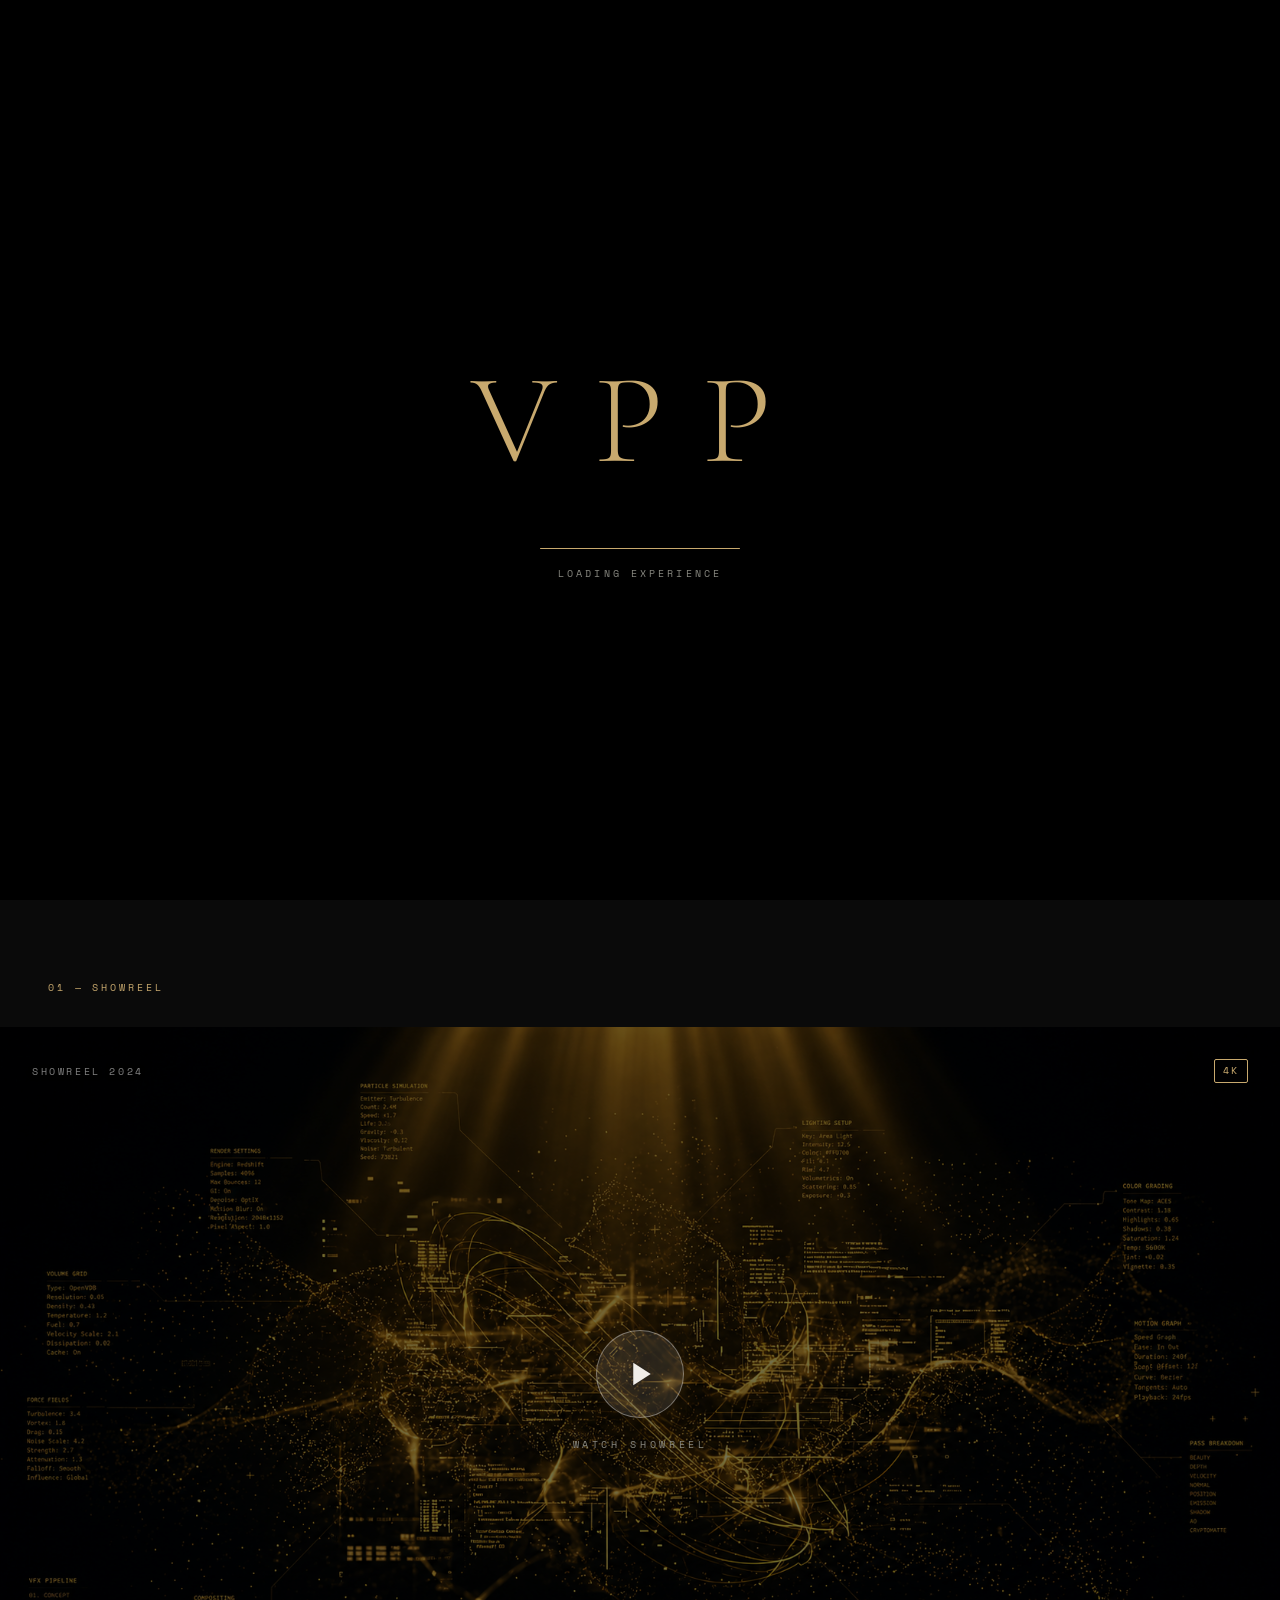
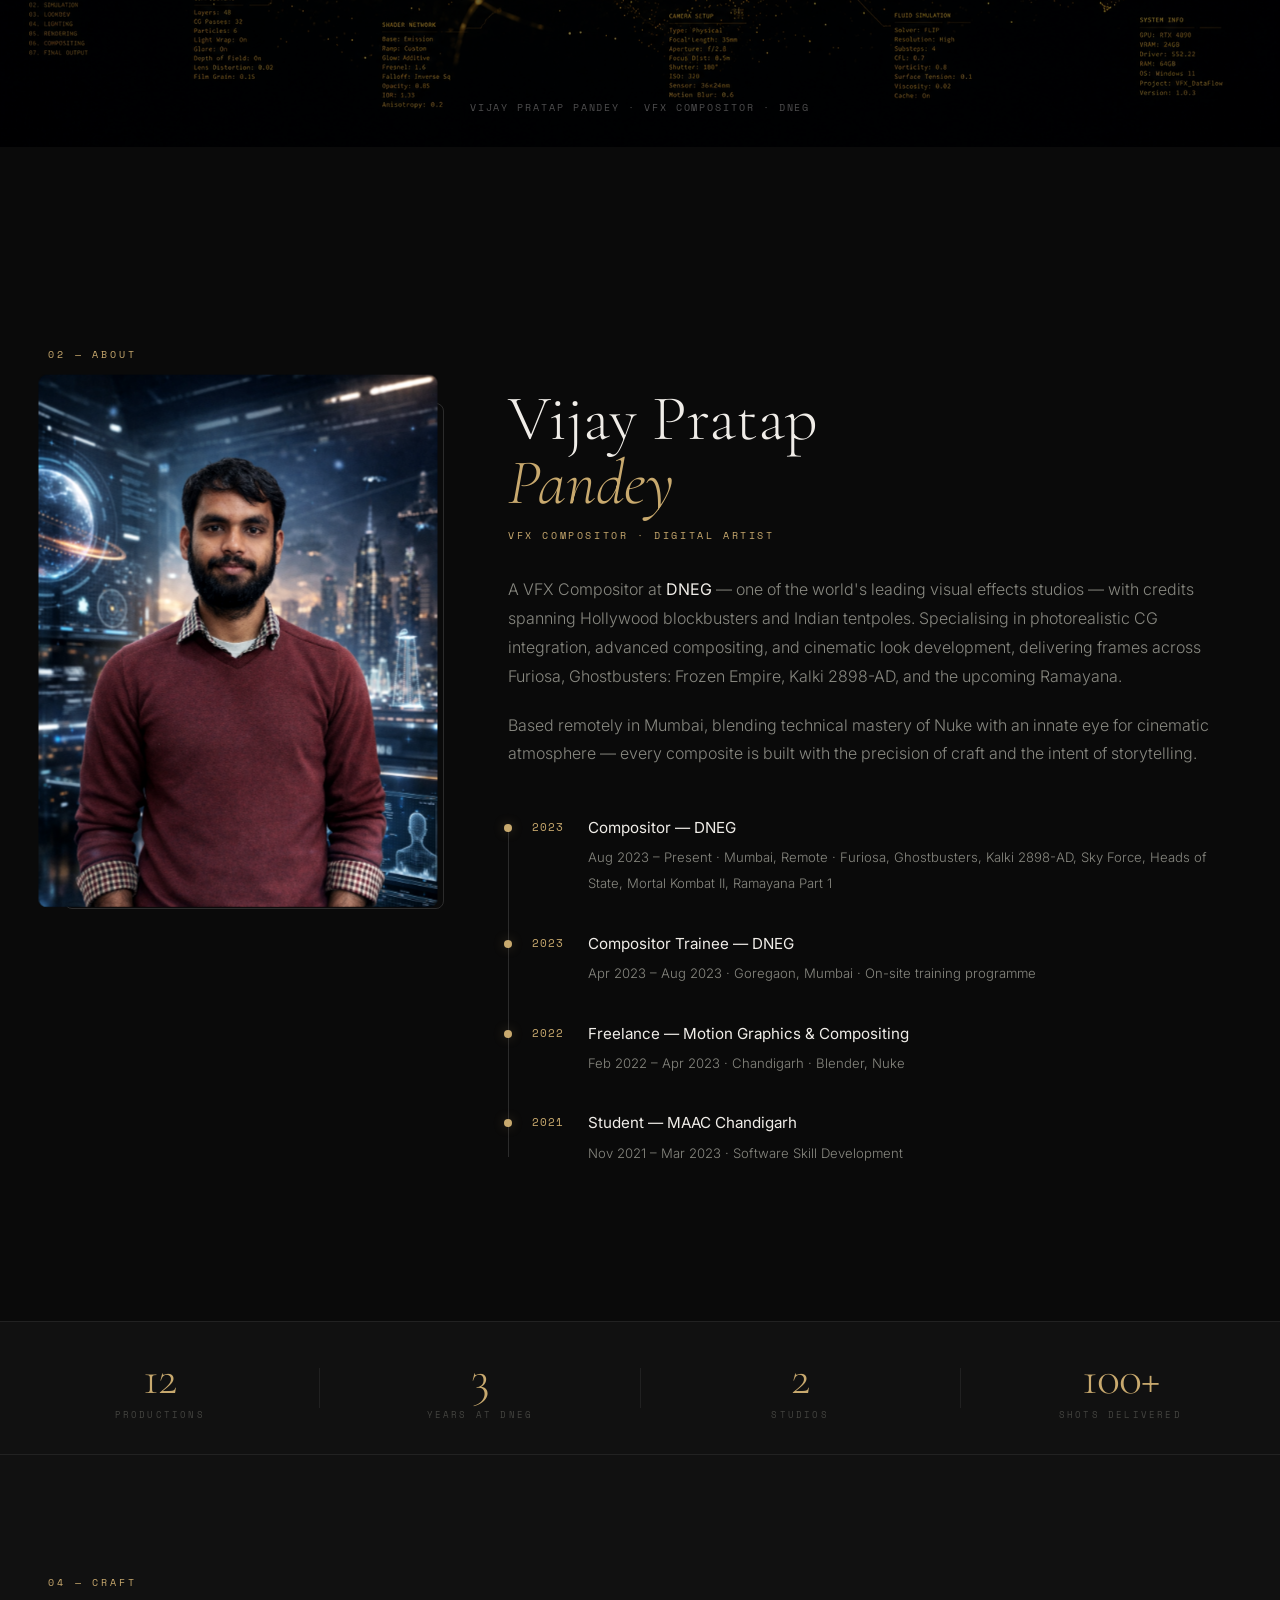
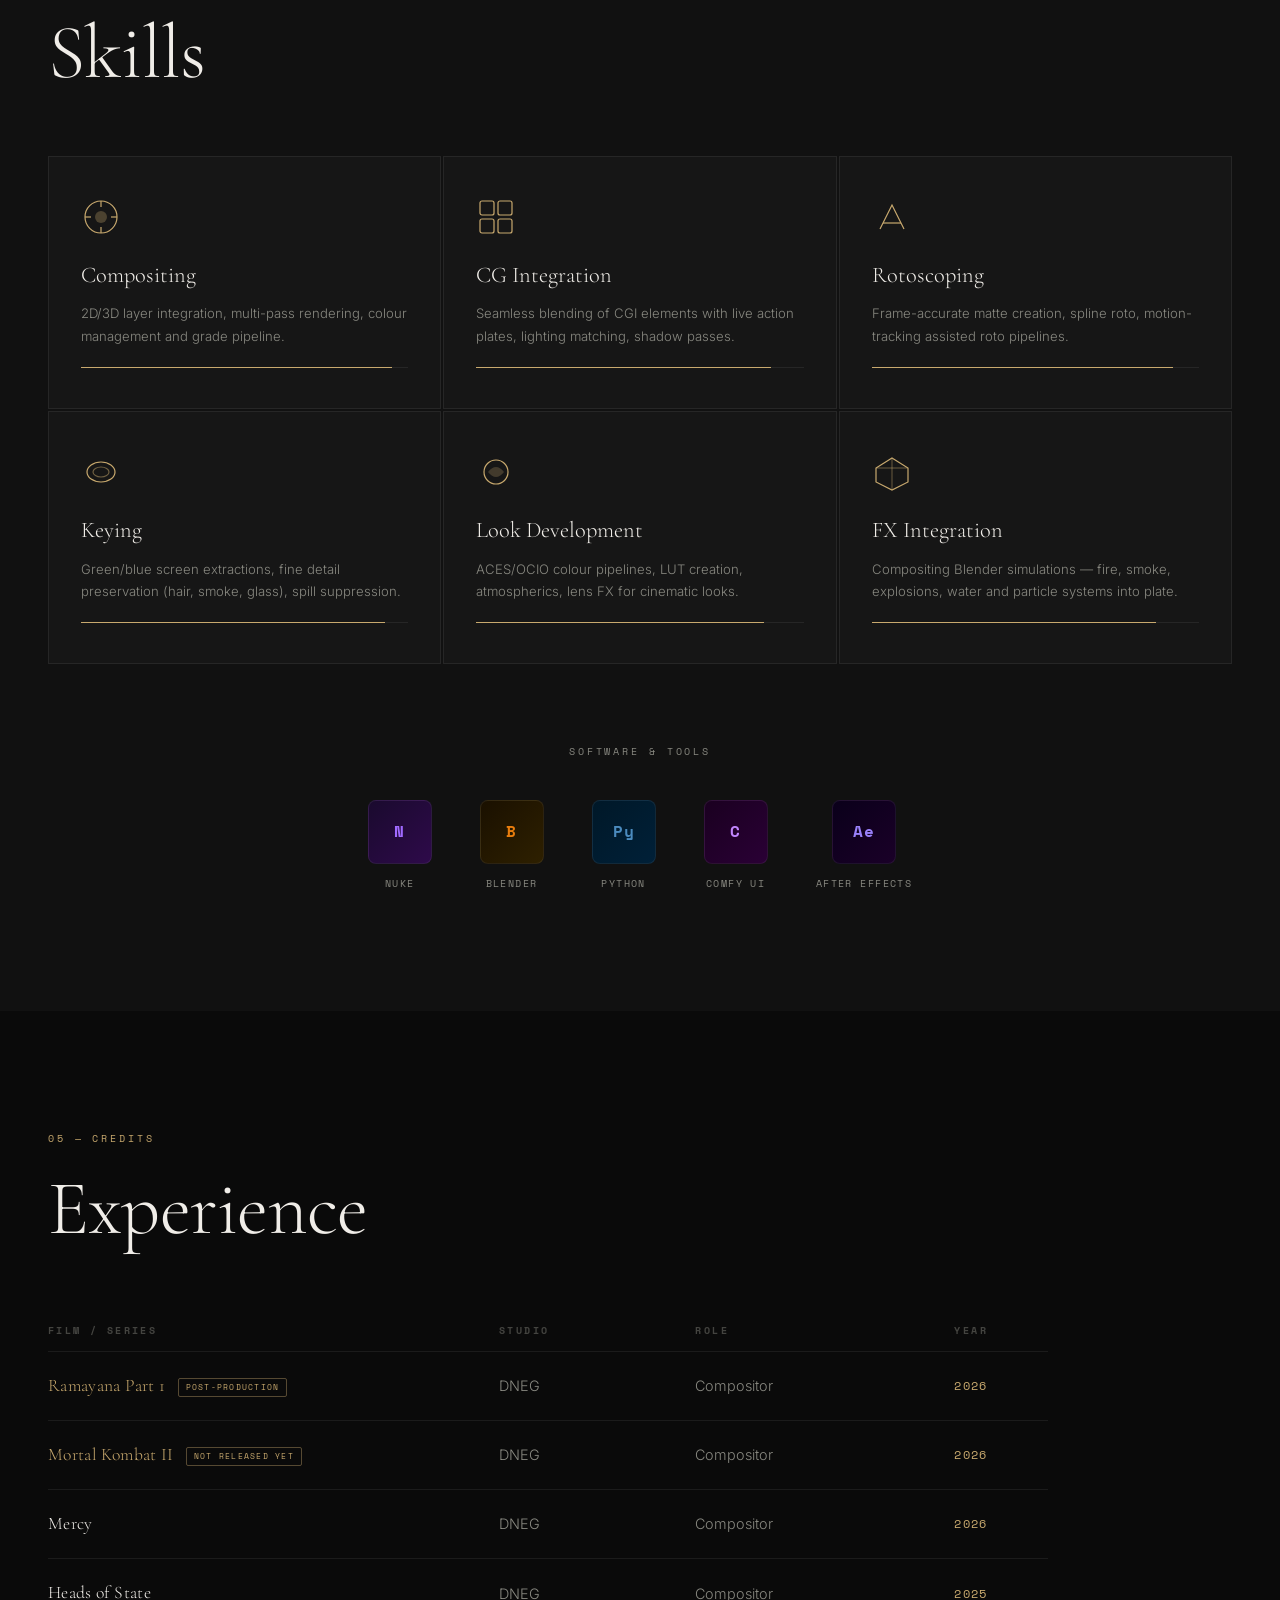
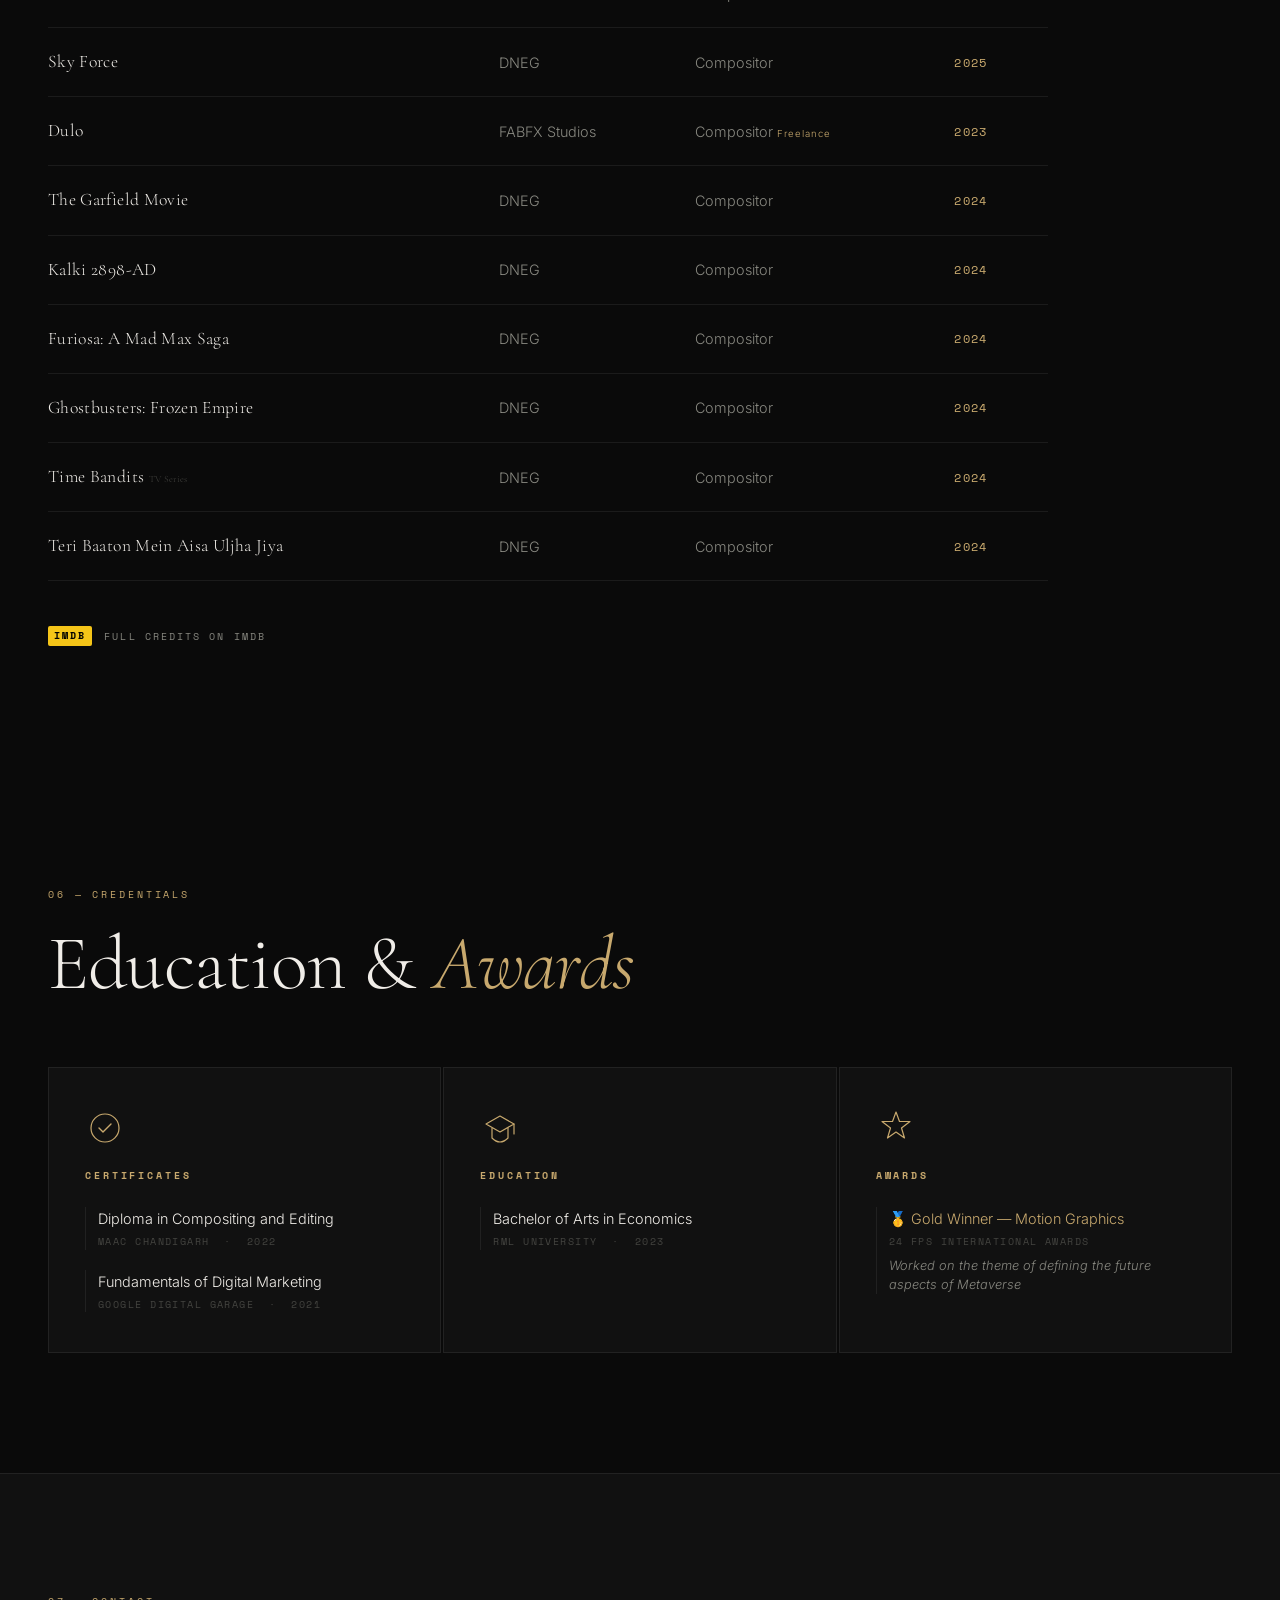
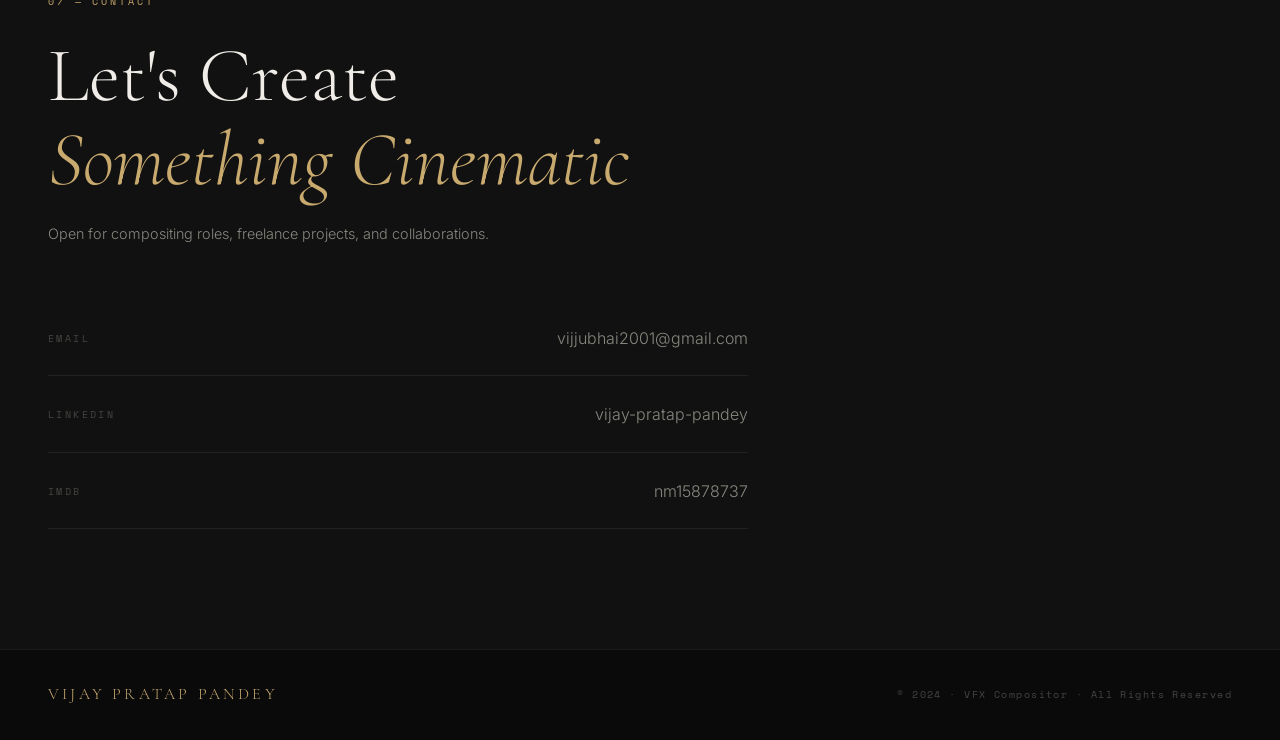
<file: index.html>
<!DOCTYPE html>
<html lang="en">

<head>
    <meta charset="UTF-8" />
    <meta name="viewport" content="width=device-width, initial-scale=1.0" />
    <title>Vijay Pratap Pandey — VFX Compositor</title>
    <meta name="description"
        content="Professional portfolio of Vijay Pratap Pandey — VFX Compositor & Digital Artist. Cinematic storytelling through pixels." />
    <link rel="preconnect" href="https://fonts.googleapis.com" />
    <link rel="preconnect" href="https://fonts.gstatic.com" crossorigin />
    <link
        href="https://fonts.googleapis.com/css2?family=Cormorant+Garamond:ital,wght@0,300;0,400;0,500;0,600;1,300;1,400&family=Inter:wght@200;300;400;500&family=Space+Mono:wght@400;700&display=swap"
        rel="stylesheet" />
    <link rel="stylesheet" href="css/style.css" />
    <link rel="stylesheet" href="css/animations.css" />
    <!-- Preload critical images so they're ready when loader hides -->
    <link rel="preload" as="image" href="assets/images/hero-poster.jpg" />
    <link rel="preload" as="image" href="assets/images/showreel-poster.jpg" />
</head>

<body class="loading">



    <!-- Film Grain Overlay -->
    <div id="grain-overlay" aria-hidden="true"></div>

    <!-- ═══════════════════════════════════════════════════
       LOADING SCREEN
  ═══════════════════════════════════════════════════ -->
    <div id="loader">
        <div class="loader-inner">
            <div class="loader-monogram">VPP</div>
            <div class="loader-bar-track">
                <div class="loader-bar"></div>
            </div>
            <div class="loader-label">Loading Experience</div>
        </div>
    </div>

    <!-- ═══════════════════════════════════════════════════
       NAVIGATION
  ═══════════════════════════════════════════════════ -->
    <nav id="main-nav">
        <div class="nav-logo">VPP</div>
        <ul class="nav-links">
            <li><a href="#showreel">Showreel</a></li>
            <li><a href="#about">About</a></li>
            <li><a href="projects.html">Projects</a></li>
            <li><a href="tools.html">Tools</a></li>
            <li><a href="#experience">Experience</a></li>
            <li><a href="#contact">Contact</a></li>
        </ul>
        <button class="nav-menu-btn" id="nav-menu-btn" aria-label="Open menu">
            <span></span><span></span><span></span>
        </button>
    </nav>

    <!-- Mobile Nav -->
    <div id="mobile-nav">
        <ul>
            <li><a href="#showreel">Showreel</a></li>
            <li><a href="#about">About</a></li>
            <li><a href="projects.html">Projects</a></li>
            <li><a href="tools.html">Tools</a></li>
            <li><a href="#experience">Experience</a></li>
            <li><a href="#contact">Contact</a></li>
        </ul>
    </div>

    <!-- ═══════════════════════════════════════════════════
       HERO
  ═══════════════════════════════════════════════════ -->
    <section id="hero">
        <div class="hero-video-wrap">
            <div class="hero-bg"></div>
            <div class="hero-overlay"></div>
        </div>

        <div class="hero-content">
            <div class="hero-eyebrow reveal-line">VISUAL EFFECTS COMPOSITOR</div>
            <h1 class="hero-name">
                <span class="name-line" id="name-line-1">VIJAY PRATAP</span>
                <span class="name-line" id="name-line-2">PANDEY</span>
            </h1>
            <p class="hero-tagline reveal-fade">
                Cinematic Storytelling Through Pixels
            </p>
            <a href="#showreel" class="hero-cta reveal-fade">
                <span>Watch Showreel</span>
                <svg width="18" height="18" viewBox="0 0 24 24" fill="none" stroke="currentColor" stroke-width="1.5">
                    <polygon points="5 3 19 12 5 21 5 3" />
                </svg>
            </a>
        </div>

        <div class="scroll-indicator">
            <div class="scroll-line"></div>
            <span>SCROLL</span>
        </div>
    </section>

    <!-- ═══════════════════════════════════════════════════
       SHOWREEL
  ═══════════════════════════════════════════════════ -->
    <section id="showreel" class="section-reveal">
        <div class="section-label">01 — SHOWREEL</div>
        <div class="showreel-player-wrap">
            <div class="showreel-poster-wrap">
                <img src="assets/images/showreel-poster.jpg" alt="Showreel poster" class="showreel-poster-img" />
                <div class="showreel-poster-overlay">
                    <div class="showreel-poster-top">
                        <span class="showreel-stamp">SHOWREEL 2024</span>
                        <span class="showreel-quality">4K</span>
                    </div>
                    <div class="showreel-poster-center">
                        <a href="https://youtu.be/uxAts_I17SA" target="_blank" rel="noopener" class="sr-watch-btn"
                            id="sr-watch-btn">
                            <div class="sr-big-play">
                                <svg viewBox="0 0 24 24" fill="currentColor">
                                    <polygon points="5 3 19 12 5 21 5 3" />
                                </svg>
                            </div>
                            <span>WATCH SHOWREEL</span>
                        </a>
                    </div>
                    <p class="showreel-poster-name">Vijay Pratap Pandey · VFX Compositor · DNEG</p>
                </div>
            </div>
        </div>
    </section>


    <!-- ═══════════════════════════════════════════════════
       ABOUT
  ═══════════════════════════════════════════════════ -->
    <section id="about" class="section-reveal">
        <div class="section-label">02 — ABOUT</div>
        <div class="about-layout">
            <div class="about-portrait-wrap">
                <div class="portrait-outer">
                    <img src="assets/images/profile.png" alt="Vijay Pratap Pandey — VFX Compositor" class="portrait-img"
                        id="portrait-img" />
                    <div class="portrait-frame"></div>
                </div>
            </div>
            <div class="about-content">
                <h2 class="about-name">Vijay Pratap<br><em>Pandey</em></h2>
                <div class="about-role">VFX Compositor · Digital Artist</div>
                <p class="about-bio">
                    A VFX Compositor at <strong>DNEG</strong> — one of the world's leading visual effects studios — with
                    credits spanning Hollywood blockbusters and Indian tentpoles. Specialising in photorealistic CG
                    integration, advanced compositing, and cinematic look development, delivering frames across Furiosa,
                    Ghostbusters: Frozen Empire, Kalki 2898-AD, and the upcoming Ramayana.
                </p>
                <p class="about-bio">
                    Based remotely in Mumbai, blending technical mastery of Nuke with an innate eye for cinematic
                    atmosphere — every composite is built with the precision of craft and the intent of storytelling.
                </p>

                <div class="timeline">
                    <div class="timeline-item">
                        <span class="timeline-year">2023</span>
                        <div class="timeline-content">
                            <strong>Compositor — DNEG</strong>
                            <span>Aug 2023 – Present · Mumbai, Remote · Furiosa, Ghostbusters, Kalki 2898-AD, Sky Force,
                                Heads of State, Mortal Kombat II, Ramayana Part 1</span>
                        </div>
                    </div>
                    <div class="timeline-item">
                        <span class="timeline-year">2023</span>
                        <div class="timeline-content">
                            <strong>Compositor Trainee — DNEG</strong>
                            <span>Apr 2023 – Aug 2023 · Goregaon, Mumbai · On-site training programme</span>
                        </div>
                    </div>
                    <div class="timeline-item">
                        <span class="timeline-year">2022</span>
                        <div class="timeline-content">
                            <strong>Freelance — Motion Graphics &amp; Compositing</strong>
                            <span>Feb 2022 – Apr 2023 · Chandigarh · Blender, Nuke</span>
                        </div>
                    </div>
                    <div class="timeline-item">
                        <span class="timeline-year">2021</span>
                        <div class="timeline-content">
                            <strong>Student — MAAC Chandigarh</strong>
                            <span>Nov 2021 – Mar 2023 · Software Skill Development</span>
                        </div>
                    </div>
                </div>
            </div>
        </div>
    </section>


    <!-- ═══════════════════════════════════════════════════
       PROJECTS / WORK
  ═══════════════════════════════════════════════════ -->
    
    <!-- Stats Strip -->
    <div class="stats-strip" id="stats-strip">
        <div class="stat-item">
            <span class="stat-num" data-target="12">0</span>
            <span class="stat-label">Productions</span>
        </div>
        <div class="stat-divider"></div>
        <div class="stat-item">
            <span class="stat-num" data-target="3">0</span>
            <span class="stat-label">Years at DNEG</span>
        </div>
        <div class="stat-divider"></div>
        <div class="stat-item">
            <span class="stat-num" data-target="2">0</span>
            <span class="stat-label">Studios</span>
        </div>
        <div class="stat-divider"></div>
        <div class="stat-item">
            <span class="stat-num" data-target="100">0</span>
            <span class="stat-label">Shots Delivered</span>
        </div>
    </div>
    <!-- Projects migrated to projects.html -->



    <!-- ═══════════════════════════════════════════════════
       SKILLS
  ═══════════════════════════════════════════════════ -->
    <section id="skills" class="section-reveal">
        <div class="section-header">
            <div class="section-label">04 — CRAFT</div>
            <h2 class="section-title">Skills</h2>
        </div>

        <div class="skills-grid">
            <div class="skill-card">
                <div class="skill-icon">
                    <svg viewBox="0 0 40 40" fill="none">
                        <circle cx="20" cy="20" r="16" stroke="currentColor" stroke-width="1.2" />
                        <circle cx="20" cy="20" r="6" fill="currentColor" opacity="0.3" />
                        <line x1="20" y1="4" x2="20" y2="10" stroke="currentColor" stroke-width="1.2" />
                        <line x1="20" y1="30" x2="20" y2="36" stroke="currentColor" stroke-width="1.2" />
                        <line x1="4" y1="20" x2="10" y2="20" stroke="currentColor" stroke-width="1.2" />
                        <line x1="30" y1="20" x2="36" y2="20" stroke="currentColor" stroke-width="1.2" />
                    </svg>
                </div>
                <h3>Compositing</h3>
                <p>2D/3D layer integration, multi-pass rendering, colour management and grade pipeline.</p>
                <div class="skill-bar">
                    <div class="skill-fill" data-w="95"></div>
                </div>
            </div>
            <div class="skill-card">
                <div class="skill-icon">
                    <svg viewBox="0 0 40 40" fill="none">
                        <rect x="4" y="4" width="14" height="14" rx="2" stroke="currentColor" stroke-width="1.2" />
                        <rect x="22" y="4" width="14" height="14" rx="2" stroke="currentColor" stroke-width="1.2" />
                        <rect x="4" y="22" width="14" height="14" rx="2" stroke="currentColor" stroke-width="1.2" />
                        <rect x="22" y="22" width="14" height="14" rx="2" stroke="currentColor" stroke-width="1.2" />
                    </svg>
                </div>
                <h3>CG Integration</h3>
                <p>Seamless blending of CGI elements with live action plates, lighting matching, shadow passes.</p>
                <div class="skill-bar">
                    <div class="skill-fill" data-w="90"></div>
                </div>
            </div>
            <div class="skill-card">
                <div class="skill-icon">
                    <svg viewBox="0 0 40 40" fill="none">
                        <path d="M8 32 L20 8 L32 32" stroke="currentColor" stroke-width="1.2" />
                        <path d="M11 26 L29 26" stroke="currentColor" stroke-width="1.2" />
                    </svg>
                </div>
                <h3>Rotoscoping</h3>
                <p>Frame-accurate matte creation, spline roto, motion-tracking assisted roto pipelines.</p>
                <div class="skill-bar">
                    <div class="skill-fill" data-w="92"></div>
                </div>
            </div>
            <div class="skill-card">
                <div class="skill-icon">
                    <svg viewBox="0 0 40 40" fill="none">
                        <ellipse cx="20" cy="20" rx="14" ry="10" stroke="currentColor" stroke-width="1.2" />
                        <ellipse cx="20" cy="20" rx="8" ry="5" stroke="currentColor" stroke-width="1.2" opacity="0.5" />
                    </svg>
                </div>
                <h3>Keying</h3>
                <p>Green/blue screen extractions, fine detail preservation (hair, smoke, glass), spill suppression.</p>
                <div class="skill-bar">
                    <div class="skill-fill" data-w="93"></div>
                </div>
            </div>
            <div class="skill-card">
                <div class="skill-icon">
                    <svg viewBox="0 0 40 40" fill="none">
                        <circle cx="20" cy="20" r="12" stroke="currentColor" stroke-width="1.2" />
                        <path d="M12 20 Q20 10 28 20 Q20 30 12 20" fill="currentColor" opacity="0.25" />
                    </svg>
                </div>
                <h3>Look Development</h3>
                <p>ACES/OCIO colour pipelines, LUT creation, atmospherics, lens FX for cinematic looks.</p>
                <div class="skill-bar">
                    <div class="skill-fill" data-w="88"></div>
                </div>
            </div>
            <div class="skill-card">
                <div class="skill-icon">
                    <svg viewBox="0 0 40 40" fill="none">
                        <path d="M20 6 L36 16 L36 30 L20 38 L4 30 L4 16 Z" stroke="currentColor" stroke-width="1.2" />
                        <path d="M20 6 L20 38" stroke="currentColor" stroke-width="1.2" opacity="0.4" />
                        <path d="M4 16 L36 16" stroke="currentColor" stroke-width="1.2" opacity="0.4" />
                    </svg>
                </div>
                <h3>FX Integration</h3>
                <p>Compositing Blender simulations — fire, smoke, explosions, water and particle systems into plate.</p>
                <div class="skill-bar">
                    <div class="skill-fill" data-w="87"></div>
                </div>
            </div>
        </div>

        <!-- Software -->
        <div class="software-section">
            <div class="software-label">Software & Tools</div>
            <div class="software-icons">
                <div class="sw-icon" title="Nuke">
                    <div class="sw-logo sw-nuke">N</div>
                    <span>Nuke</span>
                </div>
                <div class="sw-icon" title="Blender">
                    <div class="sw-logo sw-blender">B</div>
                    <span>Blender</span>
                </div>
                <div class="sw-icon" title="Python">
                    <div class="sw-logo sw-python">Py</div>
                    <span>Python</span>
                </div>
                <div class="sw-icon" title="Comfy UI">
                    <div class="sw-logo sw-comfy">C</div>
                    <span>Comfy UI</span>
                </div>
                <div class="sw-icon" title="After Effects">
                    <div class="sw-logo sw-ae">Ae</div>
                    <span>After Effects</span>
                </div>
            </div>
        </div>
    </section>

    <!-- ═══════════════════════════════════════════════════
       EXPERIENCE
  ═══════════════════════════════════════════════════ -->
    <section id="experience" class="section-reveal">
        <div class="section-header">
            <div class="section-label">05 — CREDITS</div>
            <h2 class="section-title">Experience</h2>
        </div>

        <div class="credits-table-wrap">
            <table class="credits-table">
                <thead>
                    <tr>
                        <th>Film / Series</th>
                        <th>Studio</th>
                        <th>Role</th>
                        <th>Year</th>
                    </tr>
                </thead>
                <tbody>
                    <tr class="credit-row upcoming">
                        <td class="credit-title">Ramayana Part 1 <span class="credit-badge">Post-production</span></td>
                        <td>DNEG</td>
                        <td>Compositor</td>
                        <td>2026</td>
                    </tr>
                    <tr class="credit-row upcoming">
                        <td class="credit-title">Mortal Kombat II <span class="credit-badge">Not Released Yet</span>
                        </td>
                        <td>DNEG</td>
                        <td>Compositor</td>
                        <td>2026</td>
                    </tr>
                    <tr class="credit-row">
                        <td class="credit-title">Mercy</td>
                        <td>DNEG</td>
                        <td>Compositor</td>
                        <td>2026</td>
                    </tr>
                    <tr class="credit-row">
                        <td class="credit-title">Heads of State</td>
                        <td>DNEG</td>
                        <td>Compositor</td>
                        <td>2025</td>
                    </tr>
                    <tr class="credit-row">
                        <td class="credit-title">Sky Force</td>
                        <td>DNEG</td>
                        <td>Compositor</td>
                        <td>2025</td>
                    </tr>
                    <tr class="credit-row">
                        <td class="credit-title">Dulo</td>
                        <td>FABFX Studios</td>
                        <td>Compositor <span
                                style="font-size:0.6rem;color:var(--accent);letter-spacing:0.1em">Freelance</span></td>
                        <td>2023</td>
                    </tr>
                    <tr class="credit-row">
                        <td class="credit-title">The Garfield Movie</td>
                        <td>DNEG</td>
                        <td>Compositor</td>
                        <td>2024</td>
                    </tr>
                    <tr class="credit-row">
                        <td class="credit-title">Kalki 2898-AD</td>
                        <td>DNEG</td>
                        <td>Compositor</td>
                        <td>2024</td>
                    </tr>
                    <tr class="credit-row">
                        <td class="credit-title">Furiosa: A Mad Max Saga</td>
                        <td>DNEG</td>
                        <td>Compositor</td>
                        <td>2024</td>
                    </tr>
                    <tr class="credit-row">
                        <td class="credit-title">Ghostbusters: Frozen Empire</td>
                        <td>DNEG</td>
                        <td>Compositor</td>
                        <td>2024</td>
                    </tr>
                    <tr class="credit-row">
                        <td class="credit-title">Time Bandits <span style="font-size:0.6rem;color:var(--text-dim)">TV
                                Series</span></td>
                        <td>DNEG</td>
                        <td>Compositor</td>
                        <td>2024</td>
                    </tr>
                    <tr class="credit-row">
                        <td class="credit-title">Teri Baaton Mein Aisa Uljha Jiya</td>
                        <td>DNEG</td>
                        <td>Compositor</td>
                        <td>2024</td>
                    </tr>
                </tbody>
            </table>
        </div>

        <div class="imdb-link-wrap">
            <a href="https://www.imdb.com/name/nm15878737/" target="_blank" rel="noopener" class="imdb-link">
                <span class="imdb-badge">IMDb</span>
                Full Credits on IMDb
            </a>
        </div>
    </section>

    <!-- ═══════════════════════════════════════════════════
       CREDENTIALS
  ═══════════════════════════════════════════════════ -->
    <section id="credentials" class="section-reveal">
        <div class="section-header">
            <div class="section-label">06 — CREDENTIALS</div>
            <h2 class="section-title">Education &amp; <em>Awards</em></h2>
        </div>
        <div class="credentials-grid">
            <div class="cred-block">
                <div class="cred-icon">
                    <svg viewBox="0 0 40 40" fill="none">
                        <circle cx="20" cy="20" r="14" stroke="currentColor" stroke-width="1.2" />
                        <path d="M14 20 L18 24 L26 16" stroke="currentColor" stroke-width="1.4" stroke-linecap="round"
                            stroke-linejoin="round" />
                    </svg>
                </div>
                <h3 class="cred-heading">Certificates</h3>
                <div class="cred-list">
                    <div class="cred-item">
                        <div class="cred-name">Diploma in Compositing and Editing</div>
                        <div class="cred-meta">MAAC Chandigarh &nbsp;&middot;&nbsp; 2022</div>
                    </div>
                    <div class="cred-item">
                        <div class="cred-name">Fundamentals of Digital Marketing</div>
                        <div class="cred-meta">Google Digital Garage &nbsp;&middot;&nbsp; 2021</div>
                    </div>
                </div>
            </div>
            <div class="cred-block">
                <div class="cred-icon">
                    <svg viewBox="0 0 40 40" fill="none">
                        <path d="M6 16 L20 8 L34 16 L20 24 Z" stroke="currentColor" stroke-width="1.2"
                            stroke-linejoin="round" />
                        <path d="M12 20 L12 30 C12 30 16 34 20 34 C24 34 28 30 28 30 L28 20" stroke="currentColor"
                            stroke-width="1.2" stroke-linejoin="round" />
                        <line x1="34" y1="16" x2="34" y2="26" stroke="currentColor" stroke-width="1.2"
                            stroke-linecap="round" />
                    </svg>
                </div>
                <h3 class="cred-heading">Education</h3>
                <div class="cred-list">
                    <div class="cred-item">
                        <div class="cred-name">Bachelor of Arts in Economics</div>
                        <div class="cred-meta">RML University &nbsp;·&nbsp; 2023</div>
                    </div>
                </div>
            </div>
            <div class="cred-block">
                <div class="cred-icon">
                    <svg viewBox="0 0 40 40" fill="none">
                        <path
                            d="M20 4 L23.5 13.5 L34 13.5 L25.5 20 L28.5 30 L20 24 L11.5 30 L14.5 20 L6 13.5 L16.5 13.5 Z"
                            stroke="currentColor" stroke-width="1.2" stroke-linejoin="round" />
                    </svg>
                </div>
                <h3 class="cred-heading">Awards</h3>
                <div class="cred-list">
                    <div class="cred-item">
                        <div class="cred-name cred-name--gold">🥇 Gold Winner &mdash; Motion Graphics</div>
                        <div class="cred-meta">24 FPS International Awards</div>
                        <div class="cred-desc">Worked on the theme of defining the future aspects of Metaverse</div>
                    </div>
                </div>
            </div>
        </div>
    </section>

    <!-- ═══════════════════════════════════════════════════
       CONTACT
  ═══════════════════════════════════════════════════ -->
    <section id="contact" class="section-reveal">
        <div class="section-label">07 — CONTACT</div>
        <div class="contact-inner">
            <h2 class="contact-heading">Let's Create<br><em>Something Cinematic</em></h2>
            <p class="contact-sub">Open for compositing roles, freelance projects, and collaborations.</p>
            <div class="contact-links">
                <a href="mailto:vijjubhai2001@gmail.com" class="contact-link" id="email-link">
                    <span class="cl-label">Email</span>
                    <span class="cl-value">vijjubhai2001@gmail.com</span>
                </a>
                <a href="https://www.linkedin.com/in/vijay-pratap-pandey-70767517a/" target="_blank" rel="noopener"
                    class="contact-link" id="linkedin-link">
                    <span class="cl-label">LinkedIn</span>
                    <span class="cl-value">vijay-pratap-pandey</span>
                </a>
                <a href="https://www.imdb.com/name/nm15878737/" target="_blank" rel="noopener" class="contact-link"
                    id="imdb-link">
                    <span class="cl-label">IMDb</span>
                    <span class="cl-value">nm15878737</span>
                </a>
            </div>
        </div>
    </section>

    <!-- Footer -->
    <footer id="footer">
        <div class="footer-inner">
            <span class="footer-name">VIJAY PRATAP PANDEY</span>
            <span class="footer-copy">© 2024 · VFX Compositor · All Rights Reserved</span>
        </div>
    </footer>

    <!-- ═══════════════════════════════════════════════════
       PROJECT CASE STUDY MODAL
  ═══════════════════════════════════════════════════ -->
    <div id="project-modal" class="modal" role="dialog" aria-modal="true" aria-labelledby="modal-title">
        <div class="modal-backdrop" id="modal-backdrop"></div>
        <div class="modal-panel glass">
            <button class="modal-close" id="modal-close" aria-label="Close">✕</button>
            <div class="modal-content" id="modal-content">
                <!-- Dynamically populated -->
            </div>
        </div>
    </div>

    <script src="js/main.js"></script>
    <script src="js/showreel.js"></script>
    <script src="js/projects.js"></script>
</body>

</html>
</file>
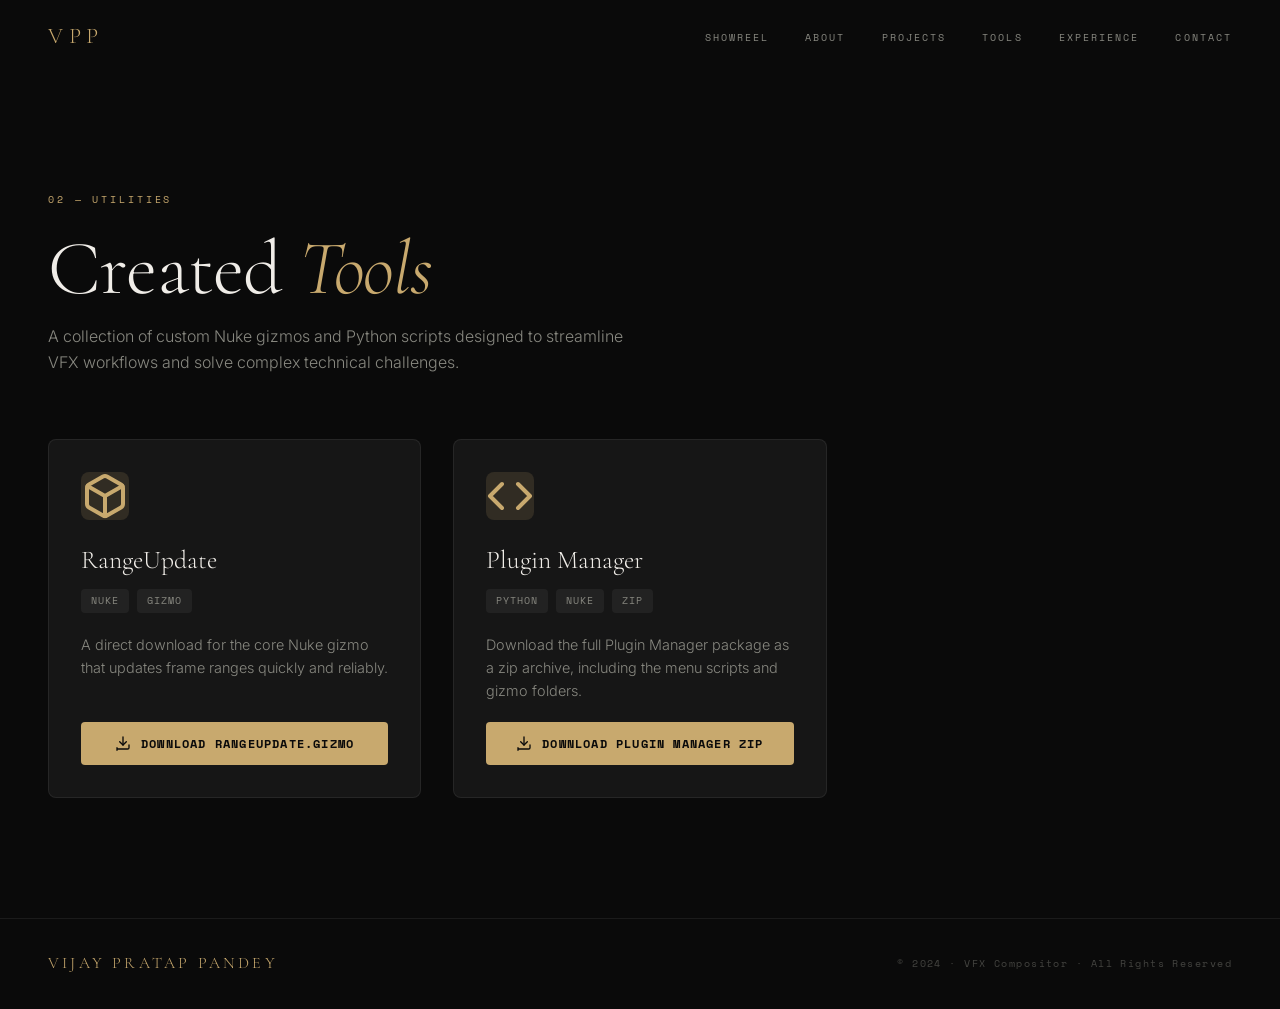
<file: tools.html>
<!DOCTYPE html>
<html lang="en">

<head>
    <meta charset="UTF-8" />
    <meta name="viewport" content="width=device-width, initial-scale=1.0" />
    <title>Tools — Vijay Pratap Pandey</title>
    <meta name="description" content="Custom VFX tools and scripts created by Vijay Pratap Pandey." />
    <link rel="preconnect" href="https://fonts.googleapis.com" />
    <link rel="preconnect" href="https://fonts.gstatic.com" crossorigin />
    <link
        href="https://fonts.googleapis.com/css2?family=Cormorant+Garamond:ital,wght@0,300;0,400;0,500;0,600;1,300;1,400&family=Inter:wght@200;300;400;500&family=Space+Mono:wght@400;700&display=swap"
        rel="stylesheet" />
    <link rel="stylesheet" href="css/style.css" />
    <link rel="stylesheet" href="css/animations.css" />
    <style>
        .tools-grid {
            display: grid;
            grid-template-columns: repeat(auto-fill, minmax(320px, 1fr));
            gap: 32px;
            margin-top: 48px;
        }

        .tool-card {
            background: var(--surface);
            border: 1px solid var(--border);
            border-radius: var(--r);
            padding: 32px;
            display: flex;
            flex-direction: column;
            gap: 20px;
            transition: all 0.3s ease;
            position: relative;
            overflow: hidden;
        }

        .tool-card:hover {
            border-color: var(--accent);
            transform: translateY(-5px);
            box-shadow: 0 12px 40px rgba(0, 0, 0, 0.3);
        }

        .tool-card::before {
            content: '';
            position: absolute;
            top: 0;
            left: 0;
            width: 100%;
            height: 2px;
            background: var(--accent);
            transform: scaleX(0);
            transform-origin: left;
            transition: transform 0.4s ease;
        }

        .tool-card:hover::before {
            transform: scaleX(1);
        }

        .tool-icon {
            width: 48px;
            height: 48px;
            background: var(--accent-dim);
            color: var(--accent);
            border-radius: 8px;
            display: flex;
            align-items: center;
            justify-content: center;
            font-size: 1.5rem;
        }

        .tool-header h3 {
            font-family: var(--font-display);
            font-size: 1.6rem;
            font-weight: 300;
            margin-bottom: 8px;
        }

        .tool-tags {
            display: flex;
            gap: 8px;
            flex-wrap: wrap;
        }

        .tool-tag {
            font-family: var(--font-mono);
            font-size: 0.6rem;
            letter-spacing: 0.1em;
            text-transform: uppercase;
            padding: 4px 10px;
            background: rgba(255, 255, 255, 0.05);
            border-radius: 4px;
            color: var(--text-muted);
        }

        .tool-desc {
            font-size: 0.9rem;
            color: var(--text-muted);
            line-height: 1.6;
            flex-grow: 1;
        }

        .tool-download {
            display: inline-flex;
            align-items: center;
            justify-content: center;
            gap: 10px;
            padding: 12px 24px;
            background: var(--accent);
            color: var(--bg);
            border-radius: 4px;
            font-family: var(--font-mono);
            font-size: 0.75rem;
            font-weight: 700;
            letter-spacing: 0.1em;
            text-transform: uppercase;
            transition: all 0.3s ease;
        }

        .tool-download:hover {
            background: #fff;
            color: #000;
            box-shadow: 0 0 20px var(--accent-glow);
        }

        .tool-download svg {
            width: 16px;
            height: 16px;
        }
    </style>
</head>

<body class="loaded">

    <!-- Film Grain Overlay -->
    <div id="grain-overlay" aria-hidden="true"></div>

    <!-- ═══════════════════════════════════════════════════
       NAVIGATION
    ═══════════════════════════════════════════════════ -->
    <nav id="main-nav" class="scrolled">
        <div class="nav-logo"><a href="index.html">VPP</a></div>
        <ul class="nav-links">
            <li><a href="index.html#showreel">Showreel</a></li>
            <li><a href="index.html#about">About</a></li>
            <li><a href="projects.html">Projects</a></li>
            <li><a href="tools.html" class="active">Tools</a></li>
            <li><a href="index.html#experience">Experience</a></li>
            <li><a href="index.html#contact">Contact</a></li>
        </ul>
        <button class="nav-menu-btn" id="nav-menu-btn" aria-label="Open menu">
            <span></span><span></span><span></span>
        </button>
    </nav>

    <!-- Mobile Nav -->
    <div id="mobile-nav">
        <ul>
            <li><a href="index.html#showreel">Showreel</a></li>
            <li><a href="index.html#about">About</a></li>
            <li><a href="projects.html">Projects</a></li>
            <li><a href="tools.html">Tools</a></li>
            <li><a href="index.html#experience">Experience</a></li>
            <li><a href="index.html#contact">Contact</a></li>
        </ul>
    </div>

    <main style="padding-top: var(--nav-h);">
        <section id="tools" class="section-reveal visible" style="background: var(--bg);">
            <div class="section-header">
                <div class="section-label">02 — UTILITIES</div>
                <h2 class="section-title">Created <em>Tools</em></h2>
                <p style="color: var(--text-muted); margin-top: 16px; max-width: 600px;">A collection of custom Nuke gizmos and Python scripts designed to streamline VFX workflows and solve complex technical challenges.</p>
            </div>

            <div class="tools-grid">
                <div class="tool-card">
                    <div class="tool-icon">
                        <svg viewBox="0 0 24 24" fill="none" stroke="currentColor" stroke-width="2" stroke-linecap="round" stroke-linejoin="round"><path d="M21 16V8a2 2 0 0 0-1-1.73l-7-4a2 2 0 0 0-2 0l-7 4A2 2 0 0 0 3 8v8a2 2 0 0 0 1 1.73l7 4a2 2 0 0 0 2 0l7-4A2 2 0 0 0 21 16z"></path><polyline points="3.27 6.96 12 12.01 20.73 6.96"></polyline><line x1="12" y1="22.08" x2="12" y2="12"></line></svg>
                    </div>
                    <div class="tool-header">
                        <h3>RangeUpdate</h3>
                        <div class="tool-tags">
                            <span class="tool-tag">Nuke</span>
                            <span class="tool-tag">Gizmo</span>
                        </div>
                    </div>
                    <p class="tool-desc">A direct download for the core Nuke gizmo that updates frame ranges quickly and reliably.</p>
                    <a href="Tools/Gizmos/RangeUpdate.gizmo" class="tool-download" download="RangeUpdate.gizmo">
                        <svg viewBox="0 0 24 24" fill="none" stroke="currentColor" stroke-width="2" stroke-linecap="round" stroke-linejoin="round"><path d="M21 15v4a2 2 0 0 1-2 2H5a2 2 0 0 1-2-2v4"></path><polyline points="7 10 12 15 17 10"></polyline><line x1="12" y1="15" x2="12" y2="3"></line></svg>
                        Download RangeUpdate.gizmo
                    </a>
                </div>

                <div class="tool-card">
                    <div class="tool-icon">
                        <svg viewBox="0 0 24 24" fill="none" stroke="currentColor" stroke-width="2" stroke-linecap="round" stroke-linejoin="round"><polyline points="16 18 22 12 16 6"></polyline><polyline points="8 6 2 12 8 18"></polyline></svg>
                    </div>
                    <div class="tool-header">
                        <h3>Plugin Manager</h3>
                        <div class="tool-tags">
                            <span class="tool-tag">Python</span>
                            <span class="tool-tag">Nuke</span>
                            <span class="tool-tag">Zip</span>
                        </div>
                    </div>
                    <p class="tool-desc">Download the full Plugin Manager package as a zip archive, including the menu scripts and gizmo folders.</p>
                    <a href="Tools/Plugin_Manager.zip" class="tool-download" download="Plugin_Manager.zip">
                        <svg viewBox="0 0 24 24" fill="none" stroke="currentColor" stroke-width="2" stroke-linecap="round" stroke-linejoin="round"><path d="M21 15v4a2 2 0 0 1-2 2H5a2 2 0 0 1-2-2v4"></path><polyline points="7 10 12 15 17 10"></polyline><line x1="12" y1="15" x2="12" y2="3"></line></svg>
                        Download Plugin Manager Zip
                    </a>
                </div>
            </div>
        </section>
    </main>

    <!-- Footer -->
    <footer id="footer">
        <div class="footer-inner">
            <span class="footer-name">VIJAY PRATAP PANDEY</span>
            <span class="footer-copy">© 2024 · VFX Compositor · All Rights Reserved</span>
        </div>
    </footer>

    <script src="js/main.js"></script>
</body>

</html>
</file>
<file: css/style.css>
/* ═══════════════════════════════════════════════════════════════
   VFX PORTFOLIO — MAIN STYLESHEET
   Vijay Pratap Pandey · VFX Compositor
═══════════════════════════════════════════════════════════════ */

/* ─── DESIGN TOKENS ─────────────────────────────────────────── */
:root {
  --bg: #0A0A0A;
  --bg-2: #111111;
  --surface: #161616;
  --surface-glass: rgba(255, 255, 255, 0.035);
  --border: rgba(255, 255, 255, 0.07);
  --border-bright: rgba(255, 255, 255, 0.14);
  --text: #F0EDE8;
  --text-muted: #888880;
  --text-dim: #444440;
  --accent: #C8A96E;
  --accent-dim: rgba(200, 169, 110, 0.15);
  --accent-glow: rgba(200, 169, 110, 0.3);
  --blue: #4A9EFF;
  --blue-dim: rgba(74, 158, 255, 0.12);
  --font-display: 'Cormorant Garamond', Georgia, serif;
  --font-body: 'Inter', system-ui, sans-serif;
  --font-mono: 'Space Mono', monospace;
  --r: 8px;
  --r-lg: 16px;
  --nav-h: 72px;
  --ease-out: cubic-bezier(0.16, 1, 0.3, 1);
  --ease-in-out: cubic-bezier(0.45, 0, 0.55, 1);
}

/* ─── RESET ──────────────────────────────────────────────────── */
*,
*::before,
*::after {
  box-sizing: border-box;
  margin: 0;
  padding: 0;
}

html {
  scroll-behavior: smooth;
  font-size: 16px;
}

body {
  background: var(--bg);
  color: var(--text);
  font-family: var(--font-body);
  font-weight: 300;
  line-height: 1.6;
  overflow-x: hidden;
}

body.loading {
  overflow: hidden;
}

img,
video {
  display: block;
  max-width: 100%;
}

a {
  color: inherit;
  text-decoration: none;
}

button {
  background: none;
  border: none;
  cursor: pointer;
  font-family: inherit;
}

ul {
  list-style: none;
}

/* ─── SCROLLBAR ───────────────────────────────────────────────── */
::-webkit-scrollbar {
  width: 4px;
}

::-webkit-scrollbar-track {
  background: var(--bg);
}

::-webkit-scrollbar-thumb {
  background: var(--accent);
  border-radius: 2px;
}

/* ─── CURSOR GLOW REMOVED ─── */

/* ─── GRAIN OVERLAY — static, GPU-composited, zero CPU cost ─── */
#grain-overlay {
  position: fixed;
  inset: 0;
  width: 100%;
  height: 100%;
  pointer-events: none;
  z-index: 9998;
  opacity: 0.04;
  will-change: opacity;
  background-image: url("[data-uri]");
  background-repeat: repeat;
  background-size: 150px 150px;
}

/* ═══════════════════════════════════════════════════════════════
   LOADER
═══════════════════════════════════════════════════════════════ */
#loader {
  position: fixed;
  inset: 0;
  background: #000;
  z-index: 9000;
  display: flex;
  align-items: center;
  justify-content: center;
  transition: opacity 0.8s var(--ease-out), visibility 0.8s;
}

#loader.hidden {
  opacity: 0;
  visibility: hidden;
}

.loader-inner {
  text-align: center;
}

.loader-monogram {
  font-family: var(--font-display);
  font-size: clamp(4rem, 10vw, 8rem);
  font-weight: 300;
  letter-spacing: 0.3em;
  color: var(--accent);
  opacity: 0;
  animation: monogram-in 1s var(--ease-out) 0.3s both;
}

@keyframes monogram-in {
  from {
    opacity: 0;
    letter-spacing: 0.6em;
  }

  to {
    opacity: 1;
    letter-spacing: 0.3em;
  }
}

.loader-bar-track {
  width: 200px;
  height: 1px;
  background: rgba(255, 255, 255, 0.1);
  margin: 24px auto 16px;
  border-radius: 1px;
  overflow: hidden;
}

.loader-bar {
  height: 100%;
  width: 0%;
  background: var(--accent);
  animation: loader-fill 2s var(--ease-out) 0.5s both;
}

@keyframes loader-fill {
  to {
    width: 100%;
  }
}

.loader-label {
  font-family: var(--font-mono);
  font-size: 0.65rem;
  letter-spacing: 0.3em;
  color: var(--text-muted);
  text-transform: uppercase;
  opacity: 0;
  animation: fade-in 0.5s ease 1s both;
}

/* ═══════════════════════════════════════════════════════════════
   NAVIGATION
═══════════════════════════════════════════════════════════════ */
#main-nav {
  position: fixed;
  top: 0;
  left: 0;
  right: 0;
  height: var(--nav-h);
  display: flex;
  align-items: center;
  justify-content: space-between;
  padding: 0 48px;
  z-index: 800;
  transition: background 0.4s ease;
}

#main-nav.scrolled {
  background: rgba(8, 8, 8, 0.96);
  border-bottom: 1px solid var(--border);
}

.nav-logo {
  font-family: var(--font-display);
  font-size: 1.4rem;
  font-weight: 300;
  letter-spacing: 0.25em;
  color: var(--accent);
  opacity: 0;
  transform: translateY(-10px);
  transition: opacity 0.6s ease 2.8s, transform 0.6s ease 2.8s;
}

.loaded .nav-logo {
  opacity: 1;
  transform: translateY(0);
}

.nav-links {
  display: flex;
  gap: 36px;
  opacity: 0;
  transition: opacity 0.6s ease 3s;
}

.loaded .nav-links {
  opacity: 1;
}

.nav-links a {
  font-family: var(--font-mono);
  font-size: 0.65rem;
  letter-spacing: 0.2em;
  text-transform: uppercase;
  color: var(--text-muted);
  transition: color 0.3s ease;
  position: relative;
}

.nav-links a::after {
  content: '';
  position: absolute;
  bottom: -4px;
  left: 0;
  width: 0;
  height: 1px;
  background: var(--accent);
  transition: width 0.3s ease;
}

.nav-links a:hover {
  color: var(--text);
}

.nav-links a:hover::after {
  width: 100%;
}

.nav-menu-btn {
  display: none;
  flex-direction: column;
  gap: 5px;
  padding: 8px;
}

.nav-menu-btn span {
  display: block;
  width: 22px;
  height: 1px;
  background: var(--text);
  transition: all 0.3s ease;
}

/* Mobile nav */
#mobile-nav {
  position: fixed;
  inset: 0;
  background: rgba(10, 10, 10, 0.97);
  display: flex;
  align-items: center;
  justify-content: center;
  z-index: 799;
  opacity: 0;
  visibility: hidden;
  transition: all 0.4s ease;
}

#mobile-nav.open {
  opacity: 1;
  visibility: visible;
}

#mobile-nav ul {
  text-align: center;
}

#mobile-nav li {
  padding: 16px 0;
}

#mobile-nav a {
  font-family: var(--font-display);
  font-size: 2rem;
  font-weight: 300;
  letter-spacing: 0.1em;
  color: var(--text-muted);
  transition: color 0.3s ease;
}

#mobile-nav a:hover {
  color: var(--accent);
}

/* ═══════════════════════════════════════════════════════════════
   HERO
═══════════════════════════════════════════════════════════════ */
#hero {
  position: relative;
  height: 100vh;
  min-height: 600px;
  display: flex;
  align-items: center;
  justify-content: center;
  overflow: hidden;
}

.hero-video-wrap {
  position: absolute;
  inset: 0;
  z-index: 0;
}

.hero-video-wrap .hero-bg {
  position: absolute;
  inset: 0;
  background-image: url('../assets/images/hero-poster.jpg');
  background-size: cover;
  background-position: center;
  will-change: transform;
  /* Subtle Ken Burns — cinematic feel, GPU animated */
  animation: hero-ken-burns 20s ease-in-out infinite alternate;
}

@keyframes hero-ken-burns {
  from {
    transform: scale(1.00);
  }

  to {
    transform: scale(1.06);
  }
}

.hero-overlay {
  position: absolute;
  inset: 0;
  background:
    linear-gradient(to bottom, rgba(10, 10, 10, 0.4) 0%, rgba(10, 10, 10, 0.1) 40%, rgba(10, 10, 10, 0.6) 80%, var(--bg) 100%),
    linear-gradient(to right, rgba(10, 10, 10, 0.5) 0%, transparent 60%);
}

.hero-content {
  position: relative;
  z-index: 10;
  max-width: 900px;
  padding: 0 48px;
  padding-top: var(--nav-h);
}

.hero-eyebrow {
  font-family: var(--font-mono);
  font-size: 0.65rem;
  letter-spacing: 0.35em;
  text-transform: uppercase;
  color: var(--accent);
  margin-bottom: 20px;
  opacity: 0;
  transform: translateY(10px);
  transition: opacity 0.7s ease 0.1s, transform 0.7s ease 0.1s;
}

.loaded .hero-eyebrow {
  opacity: 1;
  transform: translateY(0);
}

.hero-name {
  font-family: var(--font-display);
  font-size: clamp(3rem, 6.5vw, 6rem);
  font-weight: 300;
  line-height: 0.92;
  letter-spacing: -0.01em;
  color: var(--text);
  margin-bottom: 28px;
}

.name-line {
  display: block;
  overflow: hidden;
  white-space: nowrap;
}

.name-line::after {
  content: attr(data-text);
}

.hero-tagline {
  font-size: clamp(0.9rem, 2vw, 1.1rem);
  font-weight: 200;
  color: var(--text-muted);
  letter-spacing: 0.05em;
  max-width: 540px;
  margin-bottom: 48px;
  opacity: 0;
  transform: translateY(12px);
  transition: opacity 0.8s ease 0.5s, transform 0.8s ease 0.5s;
}

.loaded .hero-tagline {
  opacity: 1;
  transform: translateY(0);
}

.hero-cta {
  display: inline-flex;
  align-items: center;
  gap: 10px;
  padding: 14px 28px;
  border: 1px solid var(--accent);
  color: var(--accent);
  font-family: var(--font-mono);
  font-size: 0.7rem;
  letter-spacing: 0.2em;
  text-transform: uppercase;
  transition: background 0.3s ease, color 0.3s ease, box-shadow 0.3s ease;
  opacity: 0;
  transform: translateY(12px);
  transition: opacity 0.8s ease 0.8s, transform 0.8s ease 0.8s, background 0.3s ease, color 0.3s ease, box-shadow 0.3s ease;
}

.loaded .hero-cta {
  opacity: 1;
  transform: translateY(0);
}

.hero-cta:hover {
  background: var(--accent);
  color: var(--bg);
  box-shadow: 0 0 40px var(--accent-glow);
}

.hero-cta svg {
  transition: transform 0.3s ease;
}

.hero-cta:hover svg {
  transform: translateX(4px);
}

/* Scroll Indicator */
.scroll-indicator {
  position: absolute;
  bottom: 40px;
  left: 50%;
  transform: translateX(-50%);
  z-index: 10;
  display: flex;
  flex-direction: column;
  align-items: center;
  gap: 8px;
  opacity: 0;
  animation: fade-in 0.6s ease 1.2s both;
}

.scroll-line {
  width: 1px;
  height: 60px;
  background: linear-gradient(to bottom, transparent, var(--accent));
  animation: scroll-pulse 2s ease-in-out infinite;
}

@keyframes scroll-pulse {

  0%,
  100% {
    opacity: 0.4;
    height: 40px;
  }

  50% {
    opacity: 1;
    height: 60px;
  }
}

.scroll-indicator span {
  font-family: var(--font-mono);
  font-size: 0.55rem;
  letter-spacing: 0.3em;
  color: var(--text-dim);
  text-transform: uppercase;
  writing-mode: vertical-lr;
}

/* ═══════════════════════════════════════════════════════════════
   SECTION COMMONS
═══════════════════════════════════════════════════════════════ */
section {
  padding: 120px 48px;
}

.section-label {
  font-family: var(--font-mono);
  font-size: 0.6rem;
  letter-spacing: 0.3em;
  text-transform: uppercase;
  color: var(--accent);
  margin-bottom: 24px;
}

.section-header {
  margin-bottom: 64px;
}

.section-title {
  font-family: var(--font-display);
  font-size: clamp(2.5rem, 6vw, 5rem);
  font-weight: 300;
  letter-spacing: -0.01em;
  color: var(--text);
  line-height: 1;
}

.section-title em {
  font-style: italic;
  color: var(--accent);
}

/* ═══════════════════════════════════════════════════════════════
   SHOWREEL
═══════════════════════════════════════════════════════════════ */
#showreel {
  padding: 80px 0;
  background: var(--bg);
}

#showreel .section-label {
  padding: 0 48px;
  margin-bottom: 32px;
}

.showreel-player-wrap {
  position: relative;
  width: 100%;
  background: #000;
  overflow: hidden;
}

/* ── Cinematic poster layout ── */
.showreel-poster-wrap {
  position: relative;
  width: 100%;
  aspect-ratio: 16 / 9;
  overflow: hidden;
}

.showreel-poster-img {
  width: 100%;
  height: 100%;
  object-fit: cover;
  display: block;
  filter: brightness(0.45);
  transition: filter 0.5s ease;
}

.showreel-poster-wrap:hover .showreel-poster-img {
  filter: brightness(0.55);
}

.showreel-poster-overlay {
  position: absolute;
  inset: 0;
  display: flex;
  flex-direction: column;
  justify-content: space-between;
  padding: 32px;
}

.showreel-poster-top {
  display: flex;
  justify-content: space-between;
  align-items: center;
}

.showreel-poster-center {
  display: flex;
  align-items: center;
  justify-content: center;
  flex: 1;
}

.sr-watch-btn {
  display: flex;
  flex-direction: column;
  align-items: center;
  gap: 18px;
  text-decoration: none;
}

.sr-big-play {
  width: 88px;
  height: 88px;
  border: 1px solid rgba(255, 255, 255, 0.35);
  border-radius: 50%;
  display: flex;
  align-items: center;
  justify-content: center;
  transition: all 0.35s ease;
  background: rgba(255, 255, 255, 0.10);
}

.sr-big-play svg {
  width: 30px;
  height: 30px;
  color: var(--text);
  margin-left: 4px;
}

.sr-watch-btn:hover .sr-big-play {
  border-color: var(--accent);
  background: rgba(200, 169, 110, 0.12);
  box-shadow: 0 0 50px rgba(200, 169, 110, 0.25);
  transform: scale(1.08);
}

.sr-watch-btn span {
  font-family: var(--font-mono);
  font-size: 0.65rem;
  letter-spacing: 0.35em;
  text-transform: uppercase;
  color: var(--text-muted);
  transition: color 0.3s ease;
}

.sr-watch-btn:hover span {
  color: var(--accent);
}

.showreel-poster-name {
  font-family: var(--font-mono);
  font-size: 0.6rem;
  letter-spacing: 0.2em;
  color: rgba(255, 255, 255, 0.3);
  text-align: center;
  text-transform: uppercase;
}

.showreel-stamp {
  font-family: var(--font-mono);
  font-size: 0.65rem;
  letter-spacing: 0.25em;
  color: rgba(255, 255, 255, 0.5);
}

.showreel-quality {
  font-family: var(--font-mono);
  font-size: 0.6rem;
  letter-spacing: 0.2em;
  border: 1px solid var(--accent);
  color: var(--accent);
  padding: 3px 8px;
  border-radius: 2px;
}


/* YouTube responsive 16:9 wrapper */
.showreel-youtube-wrap {
  position: relative;
  width: 100%;
  padding-top: 56.25%;
}

.showreel-youtube-wrap iframe {
  position: absolute;
  inset: 0;
  width: 100%;
  height: 100%;
  border: none;
  display: block;
}

/* Cinematic stamp badge floating over the iframe */
.showreel-yt-badge {
  position: absolute;
  top: 20px;
  left: 32px;
  display: flex;
  align-items: center;
  gap: 12px;
  pointer-events: none;
  z-index: 2;
}

.showreel-stamp {
  font-family: var(--font-mono);
  font-size: 0.65rem;
  letter-spacing: 0.25em;
  color: rgba(255, 255, 255, 0.5);
  text-shadow: 0 1px 4px rgba(0, 0, 0, 0.8);
}

.showreel-quality {
  font-family: var(--font-mono);
  font-size: 0.6rem;
  letter-spacing: 0.2em;
  border: 1px solid var(--accent);
  color: var(--accent);
  padding: 3px 8px;
  border-radius: 2px;
}


/* ═══════════════════════════════════════════════════════════════
   PROJECTS / WORK
═══════════════════════════════════════════════════════════════ */
#work {
  background: var(--bg-2);
}

.projects-grid {
  display: grid;
  grid-template-columns: repeat(4, 1fr);
  gap: 2px;
}

.project-card {
  position: relative;
  background: var(--bg);
}

.project-thumb {
  position: relative;
  aspect-ratio: 3/4;
  overflow: hidden;
}

.project-thumb-bg {
  width: 100%;
  height: 100%;
  display: flex;
  align-items: center;
  justify-content: center;
  overflow: hidden;
}

.project-poster-img {
  width: 100%;
  height: 100%;
  object-fit: cover;
  object-position: center top;
  display: block;
  filter: brightness(0.85);
  transition: filter 0.4s ease, transform 0.6s var(--ease-out);
}

.project-card:hover .project-poster-img {
  filter: brightness(0.6);
  transform: scale(1.04);
}

.project-thumb-title {
  font-family: var(--font-display);
  font-size: 2rem;
  font-weight: 300;
  letter-spacing: 0.15em;
  color: rgba(255, 255, 255, 0.15);
  user-select: none;
}

.project-thumb video.preview {
  position: absolute;
  inset: 0;
  width: 100%;
  height: 100%;
  object-fit: cover;
  opacity: 0;
  transition: opacity 0.5s ease;
}

.project-card:hover .project-thumb video.preview {
  opacity: 1;
}

.project-hover {
  position: absolute;
  inset: 0;
  padding: 24px;
  display: flex;
  flex-direction: column;
  justify-content: flex-end;
  background: linear-gradient(to top, rgba(0, 0, 0, 0.9) 0%, rgba(0, 0, 0, 0.3) 60%, transparent 100%);
  opacity: 0;
  transition: opacity 0.4s ease;
}

.project-card:hover .project-hover {
  opacity: 1;
}

.project-meta-chip {
  font-family: var(--font-mono);
  font-size: 0.6rem;
  letter-spacing: 0.2em;
  text-transform: uppercase;
  color: var(--accent);
  margin-bottom: 8px;
}

.project-hover h3 {
  font-family: var(--font-display);
  font-size: 1.4rem;
  font-weight: 300;
  margin-bottom: 4px;
}

.project-hover p {
  font-size: 0.8rem;
  color: var(--text-muted);
  margin-bottom: 16px;
}

.project-view-btn {
  font-family: var(--font-mono);
  font-size: 0.65rem;
  letter-spacing: 0.15em;
  color: var(--accent);
  align-self: flex-start;
  border-bottom: 1px solid transparent;
  padding-bottom: 2px;
  transition: border-color 0.3s ease;
}

.project-view-btn:hover {
  border-color: var(--accent);
}

.project-info {
  display: flex;
  justify-content: space-between;
  align-items: center;
  padding: 12px 16px;
  border-top: 1px solid var(--border);
}

.project-year,
.project-studio {
  font-family: var(--font-mono);
  font-size: 0.6rem;
  letter-spacing: 0.15em;
  color: var(--text-muted);
}

/* ═══════════════════════════════════════════════════════════════
   ABOUT
═══════════════════════════════════════════════════════════════ */
#about {
  background: var(--bg);
}

.about-layout {
  display: grid;
  grid-template-columns: 380px 1fr;
  gap: 80px;
  align-items: start;
  max-width: 1300px;
  margin: 0 auto;
}

.portrait-outer {
  position: relative;
  display: inline-block;
}

.portrait-img {
  width: 100%;
  aspect-ratio: 3/4;
  object-fit: cover;
  object-position: top;
  border-radius: var(--r);
  filter: grayscale(20%) contrast(1.05);
}

.portrait-frame {
  position: absolute;
  top: 16px;
  left: 16px;
  right: -16px;
  bottom: -16px;
  border: 1px solid var(--border-bright);
  border-radius: var(--r);
  z-index: -1;
}

.about-name {
  font-family: var(--font-display);
  font-size: clamp(2.5rem, 5vw, 4.5rem);
  font-weight: 300;
  line-height: 1;
  margin-bottom: 12px;
}

.about-name em {
  color: var(--accent);
  font-style: italic;
}

.about-role {
  font-family: var(--font-mono);
  font-size: 0.65rem;
  letter-spacing: 0.25em;
  color: var(--accent);
  text-transform: uppercase;
  margin-bottom: 32px;
}

.about-bio {
  font-size: 1rem;
  line-height: 1.8;
  color: var(--text-muted);
  margin-bottom: 20px;
}

.about-bio strong {
  color: var(--text);
  font-weight: 400;
}

/* Timeline */
.timeline {
  margin-top: 48px;
  position: relative;
  padding-left: 24px;
}

.timeline::before {
  content: '';
  position: absolute;
  left: 0;
  top: 8px;
  bottom: 8px;
  width: 1px;
  background: var(--border-bright);
}

.timeline-item {
  position: relative;
  display: flex;
  gap: 24px;
  margin-bottom: 36px;
  align-items: flex-start;
}

.timeline-item::before {
  content: '';
  position: absolute;
  left: -28px;
  top: 8px;
  width: 8px;
  height: 8px;
  border-radius: 50%;
  background: var(--accent);
  box-shadow: 0 0 12px var(--accent-glow);
}

.timeline-year {
  font-family: var(--font-mono);
  font-size: 0.7rem;
  color: var(--accent);
  letter-spacing: 0.1em;
  white-space: nowrap;
  margin-top: 2px;
}

.timeline-content strong {
  display: block;
  font-size: 0.95rem;
  font-weight: 400;
  color: var(--text);
  margin-bottom: 4px;
}

.timeline-content span {
  font-size: 0.82rem;
  color: var(--text-muted);
}

/* ═══════════════════════════════════════════════════════════════
   SKILLS
═══════════════════════════════════════════════════════════════ */
#skills {
  background: var(--bg-2);
}

.skills-grid {
  display: grid;
  grid-template-columns: repeat(3, 1fr);
  gap: 2px;
  margin-bottom: 80px;
}

.skill-card {
  padding: 40px 32px;
  background: var(--surface);
  border: 1px solid var(--border);
  position: relative;
  overflow: hidden;
  transition: border-color 0.4s ease, transform 0.4s var(--ease-out);
}

.skill-card::before {
  content: '';
  position: absolute;
  inset: 0;
  background: var(--accent-dim);
  opacity: 0;
  transition: opacity 0.4s ease;
}

.skill-card:hover::before {
  opacity: 1;
}

.skill-card:hover {
  border-color: rgba(200, 169, 110, 0.3);
}

.skill-icon {
  width: 40px;
  height: 40px;
  color: var(--accent);
  margin-bottom: 20px;
}

.skill-icon svg {
  width: 100%;
  height: 100%;
}

.skill-card h3 {
  font-family: var(--font-display);
  font-size: 1.4rem;
  font-weight: 300;
  margin-bottom: 10px;
}

.skill-card p {
  font-size: 0.82rem;
  color: var(--text-muted);
  line-height: 1.7;
  margin-bottom: 20px;
}

.skill-bar {
  height: 1px;
  background: var(--border);
  width: 100%;
  position: relative;
  overflow: hidden;
}

.skill-fill {
  height: 100%;
  background: var(--accent);
  width: 0%;
  transition: width 1.2s var(--ease-out);
}

/* Software icons */
.software-section {
  max-width: 900px;
  margin: 0 auto;
  text-align: center;
}

.software-label {
  font-family: var(--font-mono);
  font-size: 0.6rem;
  letter-spacing: 0.3em;
  text-transform: uppercase;
  color: var(--text-muted);
  margin-bottom: 40px;
}

.software-icons {
  display: flex;
  justify-content: center;
  gap: 48px;
  flex-wrap: wrap;
}

.sw-icon {
  display: flex;
  flex-direction: column;
  align-items: center;
  gap: 12px;
}

.sw-logo {
  width: 64px;
  height: 64px;
  border-radius: var(--r);
  border: 1px solid var(--border);
  display: flex;
  align-items: center;
  justify-content: center;
  font-family: var(--font-mono);
  font-size: 1rem;
  font-weight: 700;
  letter-spacing: 0.05em;
  transition: border-color 0.3s ease, box-shadow 0.3s ease, transform 0.3s ease;
}

.sw-icon:hover .sw-logo {
  border-color: var(--accent);
  box-shadow: 0 0 20px var(--accent-dim);
  transform: translateY(-4px);
}

.sw-nuke {
  background: linear-gradient(135deg, #1a0a2e, #2e0a4a);
  color: #a06aff;
}

.sw-blender {
  background: linear-gradient(135deg, #1a1000, #2e2000);
  color: #e87d0d;
}

.sw-python {
  background: linear-gradient(135deg, #001828, #002038);
  color: #4b8bbe;
}

.sw-comfy {
  background: linear-gradient(135deg, #1a0020, #2a0035);
  color: #c084fc;
}

.sw-unreal {
  background: linear-gradient(135deg, #0a0a0a, #1a1a1a);
  color: #e8e8e8;
}

.sw-ae {
  background: linear-gradient(135deg, #0a001a, #1a0028);
  color: #9980fa;
}

.sw-icon span {
  font-family: var(--font-mono);
  font-size: 0.6rem;
  letter-spacing: 0.15em;
  color: var(--text-muted);
  text-transform: uppercase;
}

/* ═══════════════════════════════════════════════════════════════
   EXPERIENCE / CREDITS
═══════════════════════════════════════════════════════════════ */
#experience {
  background: var(--bg);
}

.credits-table-wrap {
  max-width: 1000px;
  overflow-x: auto;
}

.credits-table {
  width: 100%;
  border-collapse: collapse;
}

.credits-table th {
  font-family: var(--font-mono);
  font-size: 0.6rem;
  letter-spacing: 0.25em;
  text-transform: uppercase;
  color: var(--text-dim);
  text-align: left;
  padding: 12px 24px 12px 0;
  border-bottom: 1px solid var(--border);
}

.credit-row {
  border-bottom: 1px solid var(--border);
  transition: background 0.3s ease;
}

.credit-row:hover {
  background: var(--surface-glass);
}

.credit-row td {
  padding: 20px 24px 20px 0;
  font-size: 0.9rem;
  color: var(--text-muted);
  vertical-align: middle;
}

.credit-title {
  font-family: var(--font-display);
  font-size: 1.1rem !important;
  font-weight: 300;
  color: var(--text) !important;
  letter-spacing: 0.02em;
}

.credit-row td:last-child {
  font-family: var(--font-mono);
  font-size: 0.75rem !important;
  letter-spacing: 0.1em;
  color: var(--accent) !important;
}

/* Upcoming / status badge in credits */
.credit-badge {
  display: inline-block;
  font-family: var(--font-mono);
  font-size: 0.52rem;
  letter-spacing: 0.15em;
  text-transform: uppercase;
  border: 1px solid rgba(200, 169, 110, 0.4);
  color: var(--accent);
  padding: 2px 7px;
  border-radius: 2px;
  margin-left: 8px;
  vertical-align: middle;
}

.credit-row.upcoming .credit-title {
  color: var(--accent) !important;
}

.imdb-link-wrap {
  margin-top: 40px;
}

.imdb-link {
  display: inline-flex;
  align-items: center;
  gap: 12px;
  font-family: var(--font-mono);
  font-size: 0.65rem;
  letter-spacing: 0.2em;
  color: var(--text-muted);
  text-transform: uppercase;
  transition: color 0.3s ease;
}

.imdb-link:hover {
  color: var(--accent);
}

.imdb-badge {
  background: #F5C518;
  color: #000;
  font-weight: 700;
  font-size: 0.6rem;
  padding: 2px 6px;
  border-radius: 2px;
}

/* ═══════════════════════════════════════════════════════════════
   CONTACT
═══════════════════════════════════════════════════════════════ */
#contact {
  background: var(--bg-2);
  border-top: 1px solid var(--border);
}

.contact-inner {
  max-width: 700px;
}

.contact-heading {
  font-family: var(--font-display);
  font-size: clamp(2.5rem, 6vw, 5rem);
  font-weight: 300;
  line-height: 1.1;
  margin-bottom: 20px;
}

.contact-heading em {
  font-style: italic;
  color: var(--accent);
}

.contact-sub {
  font-size: 0.9rem;
  color: var(--text-muted);
  margin-bottom: 56px;
}

.contact-links {
  display: flex;
  flex-direction: column;
  gap: 2px;
}

.contact-link {
  display: flex;
  align-items: center;
  justify-content: space-between;
  padding: 24px 0;
  border-bottom: 1px solid var(--border);
  transition: border-color 0.3s ease;
}

.contact-link:hover {
  border-color: var(--accent);
}

.cl-label {
  font-family: var(--font-mono);
  font-size: 0.6rem;
  letter-spacing: 0.25em;
  text-transform: uppercase;
  color: var(--text-dim);
  min-width: 80px;
}

.cl-value {
  font-size: 1rem;
  color: var(--text-muted);
  transition: color 0.3s ease;
}

.contact-link:hover .cl-value {
  color: var(--accent);
}

/* ═══════════════════════════════════════════════════════════════
   FOOTER
═══════════════════════════════════════════════════════════════ */
#footer {
  padding: 32px 48px;
  border-top: 1px solid var(--border);
  background: var(--bg);
}

.footer-inner {
  display: flex;
  justify-content: space-between;
  align-items: center;
}

.footer-name {
  font-family: var(--font-display);
  font-size: 1rem;
  letter-spacing: 0.2em;
  color: var(--accent);
}

.footer-copy {
  font-family: var(--font-mono);
  font-size: 0.6rem;
  letter-spacing: 0.15em;
  color: var(--text-dim);
}

/* ═══════════════════════════════════════════════════════════════
   PROJECT MODAL
═══════════════════════════════════════════════════════════════ */
.modal {
  position: fixed;
  inset: 0;
  z-index: 1000;
  display: flex;
  align-items: center;
  justify-content: center;
  padding: 24px;
  opacity: 0;
  visibility: hidden;
  transition: all 0.4s ease;
}

.modal.open {
  opacity: 1;
  visibility: visible;
}

.modal-backdrop {
  position: absolute;
  inset: 0;
  background: rgba(0, 0, 0, 0.92);
}

.modal-panel {
  position: relative;
  z-index: 1;
  width: 100%;
  max-width: 900px;
  max-height: 90vh;

  /* Step 1+2 — Dark semi-transparent base with inner/outer shadows */
  background: rgba(14, 14, 16, 0.88);
  border: 1px solid rgba(255, 255, 255, 0.10);
  border-radius: var(--r-lg);
  box-shadow:
    0 24px 64px rgba(0, 0, 0, 0.6),
    inset 0 1px 0 rgba(255, 255, 255, 0.08);

  /* Step 4 — Brightness shift fakes light diffusion */
  filter: brightness(1.06) saturate(1.08);

  overflow-y: auto;
  overflow-x: hidden;
  transform: translateY(30px);
  transition: transform 0.4s var(--ease-out);
}

/* Step 3 — Noise texture overlay tricks brain into reading blur */
.modal-panel::before {
  content: '';
  position: absolute;
  inset: 0;
  border-radius: inherit;
  background-image: url("[data-uri]");
  background-size: 120px 120px;
  opacity: 0.03;
  pointer-events: none;
  z-index: 0;
}

/* Step 5 — Diagonal gradient edge sheen */
.modal-panel::after {
  content: '';
  position: absolute;
  inset: 0;
  border-radius: inherit;
  background: linear-gradient(135deg,
      rgba(255, 255, 255, 0.06) 0%,
      rgba(255, 255, 255, 0.01) 50%,
      rgba(0, 0, 0, 0.08) 100%);
  pointer-events: none;
  z-index: 0;
}

.modal.open .modal-panel {
  transform: translateY(0);
}

.modal-close {
  position: absolute;
  top: 20px;
  right: 20px;
  width: 36px;
  height: 36px;
  border: 1px solid var(--border);
  border-radius: 50%;
  display: flex;
  align-items: center;
  justify-content: center;
  font-size: 0.75rem;
  color: var(--text-muted);
  transition: all 0.3s ease;
  z-index: 2;
}

.modal-close:hover {
  border-color: var(--accent);
  color: var(--accent);
}

.modal-content {
  padding: 48px;
  position: relative;
  z-index: 1;
}

.modal-film-title {
  font-family: var(--font-display);
  font-size: clamp(2rem, 5vw, 3.5rem);
  font-weight: 300;
  margin-bottom: 8px;
}

.modal-chip {
  display: inline-block;
  font-family: var(--font-mono);
  font-size: 0.6rem;
  letter-spacing: 0.2em;
  text-transform: uppercase;
  color: var(--accent);
  border: 1px solid var(--accent-glow);
  padding: 4px 12px;
  border-radius: 2px;
  margin-bottom: 32px;
}

.modal-section-label {
  font-family: var(--font-mono);
  font-size: 0.6rem;
  letter-spacing: 0.25em;
  text-transform: uppercase;
  color: var(--text-dim);
  margin-bottom: 16px;
}

.modal-desc {
  font-size: 0.9rem;
  color: var(--text-muted);
  line-height: 1.8;
  margin-bottom: 40px;
}

/* Before/After slider */
.ba-slider {
  position: relative;
  width: 100%;
  aspect-ratio: 16/9;
  overflow: hidden;
  border-radius: var(--r);
  margin-bottom: 40px;
  user-select: none;
}

.ba-before,
.ba-after {
  position: absolute;
  inset: 0;
  display: flex;
  align-items: center;
  justify-content: center;
  font-family: var(--font-display);
  font-size: 2rem;
  font-weight: 300;
  letter-spacing: 0.1em;
}

.ba-before {
  background: linear-gradient(135deg, #1a1a1a, #2a2a2a);
  color: rgba(255, 255, 255, 0.2);
}

.ba-after {
  clip-path: inset(0 50% 0 0);
  background: linear-gradient(135deg, #0a1020, #1a2030);
  color: rgba(200, 169, 110, 0.3);
}

.ba-handle {
  position: absolute;
  top: 0;
  bottom: 0;
  left: 50%;
  width: 2px;
  background: var(--accent);
  cursor: ew-resize;
  transform: translateX(-50%);
}

.ba-handle::before {
  content: '⟨ ⟩';
  position: absolute;
  top: 50%;
  left: 50%;
  transform: translate(-50%, -50%);
  background: var(--accent);
  color: var(--bg);
  font-size: 0.7rem;
  padding: 6px 10px;
  border-radius: 20px;
  white-space: nowrap;
}

.ba-label-before,
.ba-label-after {
  position: absolute;
  bottom: 16px;
  font-family: var(--font-mono);
  font-size: 0.6rem;
  letter-spacing: 0.2em;
  text-transform: uppercase;
  color: rgba(255, 255, 255, 0.5);
  padding: 4px 10px;
  background: rgba(0, 0, 0, 0.5);
  border-radius: 2px;
}

.ba-label-before {
  left: 12px;
}

.ba-label-after {
  right: 12px;
}

/* Software tags */
.modal-sw-tags {
  display: flex;
  gap: 8px;
  flex-wrap: wrap;
}

.sw-tag {
  font-family: var(--font-mono);
  font-size: 0.6rem;
  letter-spacing: 0.15em;
  text-transform: uppercase;
  border: 1px solid var(--border-bright);
  color: var(--text-muted);
  padding: 5px 12px;
  border-radius: 2px;
  transition: all 0.3s ease;
}

.sw-tag:hover {
  border-color: var(--accent);
  color: var(--accent);
}

/* ═══════════════════════════════════════════════════════════════
   CREDENTIALS
═══════════════════════════════════════════════════════════════ */
#credentials {
  background: var(--bg);
}

.credentials-grid {
  display: grid;
  grid-template-columns: repeat(3, 1fr);
  gap: 2px;
  margin-top: 48px;
}

.cred-block {
  padding: 40px 36px;
  background: var(--bg-2);
  border: 1px solid var(--border);
  transition: border-color 0.3s ease;
}

.cred-block:hover {
  border-color: var(--border-bright);
}

.cred-icon {
  width: 40px;
  height: 40px;
  color: var(--accent);
  margin-bottom: 20px;
}

.cred-icon svg {
  width: 100%;
  height: 100%;
}

.cred-heading {
  font-family: var(--font-mono);
  font-size: 0.6rem;
  letter-spacing: 0.3em;
  text-transform: uppercase;
  color: var(--accent);
  margin-bottom: 24px;
}

.cred-list {
  display: flex;
  flex-direction: column;
  gap: 20px;
}

.cred-item {
  padding-left: 12px;
  border-left: 1px solid var(--border);
  transition: border-color 0.3s ease;
}

.cred-item:hover {
  border-color: var(--accent);
}

.cred-name {
  font-size: 0.9rem;
  font-weight: 300;
  color: var(--text);
  margin-bottom: 4px;
  display: flex;
  align-items: center;
  gap: 8px;
  flex-wrap: wrap;
}

.cred-name--gold {
  color: var(--accent);
}

.cred-meta {
  font-family: var(--font-mono);
  font-size: 0.6rem;
  letter-spacing: 0.15em;
  color: var(--text-dim);
  text-transform: uppercase;
}

.cred-desc {
  font-size: 0.8rem;
  color: var(--text-muted);
  margin-top: 6px;
  line-height: 1.5;
  font-style: italic;
}

.cred-badge-sm {
  font-family: var(--font-mono);
  font-size: 0.5rem;
  letter-spacing: 0.15em;
  text-transform: uppercase;
  padding: 2px 7px;
  border: 1px solid var(--accent);
  color: var(--accent);
  border-radius: 2px;
  vertical-align: middle;
}

/* ═══════════════════════════════════════════════════════════════
   GLASS UTILITY
═══════════════════════════════════════════════════════════════ */
.glass {
  background: rgba(8, 8, 8, 0.98);
  border: 1px solid var(--border);
}

/* ═══════════════════════════════════════════════════════════════
   RESPONSIVE
═══════════════════════════════════════════════════════════════ */
@media (max-width: 1100px) {
  .projects-grid {
    grid-template-columns: repeat(3, 1fr);
  }

  .skills-grid {
    grid-template-columns: repeat(2, 1fr);
  }

  .about-layout {
    grid-template-columns: 300px 1fr;
    gap: 48px;
  }

  .credentials-grid {
    grid-template-columns: 1fr 1fr;
  }
}

@media (max-width: 768px) {
  section {
    padding: 64px 20px;
  }

  #main-nav {
    padding: 0 20px;
  }

  .nav-links {
    display: none;
  }

  .nav-menu-btn {
    display: flex;
  }

  /* Hero */
  .hero-content {
    padding: 0 20px;
    padding-top: var(--nav-h);
  }

  .hero-name {
    font-size: clamp(2.4rem, 10vw, 4rem);
    line-height: 0.95;
  }

  .scroll-indicator {
    display: none;
  }

  /* Stats strip */
  .stats-strip {
    grid-template-columns: repeat(2, 1fr);
    gap: 0;
  }

  .stat-divider {
    display: none;
  }

  .stat-item {
    padding: 24px 16px;
    border-bottom: 1px solid var(--border);
  }

  .stat-item:nth-child(odd) {
    border-right: 1px solid var(--border);
  }

  /* Filter tabs */
  .filter-tabs {
    gap: 8px;
    margin-bottom: 24px;
  }

  .filter-btn {
    padding: 7px 14px;
    font-size: 0.55rem;
  }

  .projects-grid {
    grid-template-columns: repeat(2, 1fr);
    gap: 2px;
  }

  .project-thumb {
    height: auto;
    aspect-ratio: 3/4;
  }

  /* Skills */
  .skills-grid {
    grid-template-columns: 1fr;
  }

  .software-icons {
    gap: 20px;
    flex-wrap: wrap;
  }

  .sw-icon {
    width: calc(33.33% - 14px);
    align-items: center;
  }

  /* About */
  .about-layout {
    grid-template-columns: 1fr;
    gap: 40px;
  }

  .about-portrait-wrap {
    max-width: 240px;
    margin: 0 auto;
  }

  .about-name {
    font-size: clamp(2rem, 8vw, 3rem);
  }

  /* Experience / Credits table */
  .credits-table-wrap {
    overflow-x: auto;
    -webkit-overflow-scrolling: touch;
  }

  .credits-table {
    min-width: 560px;
  }

  /* Credentials */
  .credentials-grid {
    grid-template-columns: 1fr;
  }

  .cred-block {
    padding: 28px 20px;
  }

  /* Section titles */
  .section-title {
    font-size: clamp(2rem, 8vw, 3.5rem);
  }

  /* Modal */
  .modal {
    padding: 0;
    align-items: flex-end;
  }

  .modal-panel {
    max-width: 100%;
    max-height: 92vh;
    border-radius: var(--r-lg) var(--r-lg) 0 0;
  }

  .modal-content {
    padding: 24px 20px;
  }

  .ba-slider {
    height: 180px;
  }

  /* Contact */
  .contact-heading {
    font-size: clamp(2rem, 8vw, 3.5rem);
  }

  .contact-links {
    flex-direction: column;
    gap: 2px;
  }

  /* Footer */
  .footer-inner {
    flex-direction: column;
    gap: 12px;
    text-align: center;
  }
}

@media (max-width: 480px) {
  section {
    padding: 48px 16px;
  }

  .hero-name {
    font-size: clamp(2rem, 11vw, 3rem);
  }

  .hero-tagline {
    font-size: 0.85rem;
  }

  .projects-grid {
    grid-template-columns: repeat(2, 1fr);
  }

  .project-thumb {
    height: auto;
    aspect-ratio: 3/4;
  }

  .stats-strip {
    grid-template-columns: 1fr 1fr;
  }

  .stat-num {
    font-size: 2.4rem;
  }

  .software-icons {
    gap: 16px;
  }

  .sw-icon {
    width: calc(50% - 8px);
  }

  .showreel-poster-wrap {
    height: 240px;
  }

  .filter-tabs {
    flex-wrap: wrap;
  }
}

/* ═══════════════════════════════════════════════════════════════
   STATS STRIP
═══════════════════════════════════════════════════════════════ */
.stats-strip {
  display: grid;
  grid-template-columns: 1fr auto 1fr auto 1fr auto 1fr;
  align-items: center;
  background: var(--bg-2);
  border-top: 1px solid var(--border);
  border-bottom: 1px solid var(--border);
  padding: 0;
  overflow: hidden;
}

.stat-item {
  display: flex;
  flex-direction: column;
  align-items: center;
  justify-content: center;
  padding: 32px 24px;
  gap: 6px;
  transition: background 0.3s ease;
}

.stat-item:hover {
  background: rgba(255, 255, 255, 0.02);
}

.stat-num {
  font-family: var(--font-display);
  font-size: 3rem;
  font-weight: 300;
  color: var(--accent);
  line-height: 1;
  letter-spacing: -0.02em;
}

.stat-label {
  font-family: var(--font-mono);
  font-size: 0.55rem;
  letter-spacing: 0.25em;
  text-transform: uppercase;
  color: var(--text-dim);
}

.stat-divider {
  width: 1px;
  height: 40px;
  background: var(--border);
}

/* ═══════════════════════════════════════════════════════════════
   FILTER TABS
═══════════════════════════════════════════════════════════════ */
.filter-tabs {
  display: flex;
  gap: 12px;
  margin-bottom: 32px;
  flex-wrap: wrap;
}

.filter-btn {
  font-family: var(--font-mono);
  font-size: 0.6rem;
  letter-spacing: 0.2em;
  text-transform: uppercase;
  padding: 8px 18px;
  border: 1px solid var(--border);
  color: var(--text-muted);
  background: transparent;
  cursor: pointer;
  border-radius: 2px;
  transition: all 0.25s ease;
  position: relative;
  overflow: hidden;
}

.filter-btn::before {
  content: '';
  position: absolute;
  inset: 0;
  background: var(--accent);
  transform: scaleX(0);
  transform-origin: left;
  transition: transform 0.25s ease;
  z-index: 0;
}

.filter-btn span,
.filter-btn {
  position: relative;
  z-index: 1;
}

.filter-btn:hover {
  border-color: var(--accent);
  color: var(--accent);
}

.filter-btn.active {
  border-color: var(--accent);
  color: var(--bg);
  background: var(--accent);
}

/* ═══════════════════════════════════════════════════════════════
   PROJECT CARD STAGGER ANIMATION
═══════════════════════════════════════════════════════════════ */
.project-card {
  opacity: 0;
  transform: translateY(24px);
  transition: opacity 0.5s ease, transform 0.5s ease;
}

.project-card.card-visible {
  opacity: 1;
  transform: translateY(0);
}

.project-card.card-hidden {
  opacity: 0;
  transform: scale(0.95);
  pointer-events: none;
  transition: opacity 0.25s ease, transform 0.25s ease;
}
</file>
<file: css/animations.css>
/* ═══════════════════════════════════════════════════════════════
   VFX PORTFOLIO — ANIMATIONS
═══════════════════════════════════════════════════════════════ */

/* ─── HERO NAME CHARACTER ANIMATION ─────────────────────────── */
.hero-name .name-line {
    position: relative;
    animation: none;
}

.hero-name .name-char {
    display: inline-block;
    opacity: 0;
    transform: translateY(100%);
    will-change: transform, opacity;
}

.loaded .hero-name .name-char {
    animation: char-reveal 0.8s var(--ease-out) both;
}

@keyframes char-reveal {
    to {
        opacity: 1;
        transform: translateY(0);
    }
}

/* ─── GENERIC REVEAL ANIMATIONS ─────────────────────────────── */
@keyframes fade-in {
    from {
        opacity: 0;
    }

    to {
        opacity: 1;
    }
}

@keyframes slide-up {
    from {
        opacity: 0;
        transform: translateY(40px);
    }

    to {
        opacity: 1;
        transform: translateY(0);
    }
}

@keyframes slide-right {
    from {
        opacity: 0;
        transform: translateX(-30px);
    }

    to {
        opacity: 1;
        transform: translateX(0);
    }
}

@keyframes scale-in {
    from {
        opacity: 0;
        transform: scale(0.94);
    }

    to {
        opacity: 1;
        transform: scale(1);
    }
}

/* ─── SCROLL-TRIGGERED REVEAL ────────────────────────────────── */
.section-reveal {
    opacity: 1;
}

.reveal-elem {
    opacity: 0;
    transform: translateY(40px);
    transition: opacity 0.9s var(--ease-out), transform 0.9s var(--ease-out);
}

.reveal-elem.visible {
    opacity: 1;
    transform: translateY(0);
}

/* Stagger children */
.reveal-stagger .reveal-elem:nth-child(1) {
    transition-delay: 0s;
}

.reveal-stagger .reveal-elem:nth-child(2) {
    transition-delay: 0.1s;
}

.reveal-stagger .reveal-elem:nth-child(3) {
    transition-delay: 0.2s;
}

.reveal-stagger .reveal-elem:nth-child(4) {
    transition-delay: 0.3s;
}

.reveal-stagger .reveal-elem:nth-child(5) {
    transition-delay: 0.4s;
}

.reveal-stagger .reveal-elem:nth-child(6) {
    transition-delay: 0.5s;
}

/* ─── SECTION LABEL REVEAL ───────────────────────────────────── */
.section-label {
    opacity: 0;
    transform: translateX(-20px);
    transition: opacity 0.7s ease, transform 0.7s ease;
}

.section-label.visible {
    opacity: 1;
    transform: translateX(0);
}

/* ─── SECTION TITLE REVEAL ───────────────────────────────────── */
.section-title {
    opacity: 0;
    transform: translateY(30px);
    transition: opacity 0.9s var(--ease-out) 0.1s, transform 0.9s var(--ease-out) 0.1s;
}

.section-title.visible {
    opacity: 1;
    transform: translateY(0);
}

/* ─── PROJECT CARD ENTRANCE ──────────────────────────────────── */
.project-card {
    opacity: 0;
    transform: translateY(30px);
    transition: opacity 0.7s var(--ease-out), transform 0.7s var(--ease-out);
}

.project-card.visible {
    opacity: 1;
    transform: translateY(0);
}

/* ─── SKILL CARD ENTRANCE ────────────────────────────────────── */
.skill-card {
    opacity: 0;
    transform: translateY(30px);
    transition: opacity 0.7s var(--ease-out),
        transform 0.7s var(--ease-out),
        border-color 0.4s ease;
}

.skill-card.visible {
    opacity: 1;
    transform: translateY(0);
}

/* ─── CREDIT ROW ENTRANCE ────────────────────────────────────── */
.credit-row {
    opacity: 0;
    transform: translateX(-20px);
    transition: opacity 0.6s ease, transform 0.6s ease, background 0.3s ease;
}

.credit-row.visible {
    opacity: 1;
    transform: translateX(0);
}

/* ─── TIMELINE ENTRANCE ──────────────────────────────────────── */
.timeline-item {
    opacity: 0;
    transform: translateX(-20px);
    transition: opacity 0.7s ease, transform 0.7s ease;
}

.timeline-item.visible {
    opacity: 1;
    transform: translateX(0);
}

/* ─── CONTACT LINK ENTRANCE ──────────────────────────────────── */
.contact-link {
    opacity: 0;
    transform: translateY(20px);
    transition:
        opacity 0.6s ease,
        transform 0.6s ease,
        border-color 0.3s ease;
}

.contact-link.visible {
    opacity: 1;
    transform: translateY(0);
}

/* ─── PORTRAIT PARALLAX ──────────────────────────────────────── */
.portrait-img {
    transition: transform 0.1s linear;
    will-change: transform;
}

/* ─── ABOUT CONTENT ENTRANCE ─────────────────────────────────── */
.about-content {
    opacity: 0;
    transform: translateX(30px);
    transition: opacity 0.9s var(--ease-out) 0.15s, transform 0.9s var(--ease-out) 0.15s;
}

.about-content.visible {
    opacity: 1;
    transform: translateX(0);
}

.about-portrait-wrap {
    opacity: 0;
    transform: translateX(-30px);
    transition: opacity 0.9s var(--ease-out), transform 0.9s var(--ease-out);
}

.about-portrait-wrap.visible {
    opacity: 1;
    transform: translateX(0);
}

/* ─── SHOWREEL SECTION ENTRANCE ──────────────────────────────── */
.showreel-player-wrap {
    opacity: 0;
    transform: scale(0.97);
    transition: opacity 0.9s var(--ease-out) 0.1s, transform 0.9s var(--ease-out) 0.1s;
}

.showreel-player-wrap.visible {
    opacity: 1;
    transform: scale(1);
}

/* ─── SW ICON ENTRANCE ───────────────────────────────────────── */
.sw-icon {
    opacity: 0;
    transform: translateY(20px);
    transition: opacity 0.6s ease, transform 0.6s ease;
}

.sw-icon.visible {
    opacity: 1;
    transform: translateY(0);
}

/* ─── HOVER GLOW ON INTERACTIVE ──────────────────────────────── */
a,
button {
    transition-property: color, background, border-color, box-shadow, opacity, transform;
    transition-duration: 0.3s;
    transition-timing-function: ease;
}

/* ─── IMDB LINK ENTRANCE ──────────────────────────────────────── */
.imdb-link-wrap {
    opacity: 0;
    transform: translateY(16px);
    transition: opacity 0.6s ease 0.4s, transform 0.6s ease 0.4s;
}

.imdb-link-wrap.visible {
    opacity: 1;
    transform: translateY(0);
}

/* ─── HERO VIDEO FADE IN ─────────────────────────────────────── */
#hero-video {
    opacity: 0;
    transition: opacity 1.5s ease 3s;
}

.loaded #hero-video {
    opacity: 1;
}
</file>
